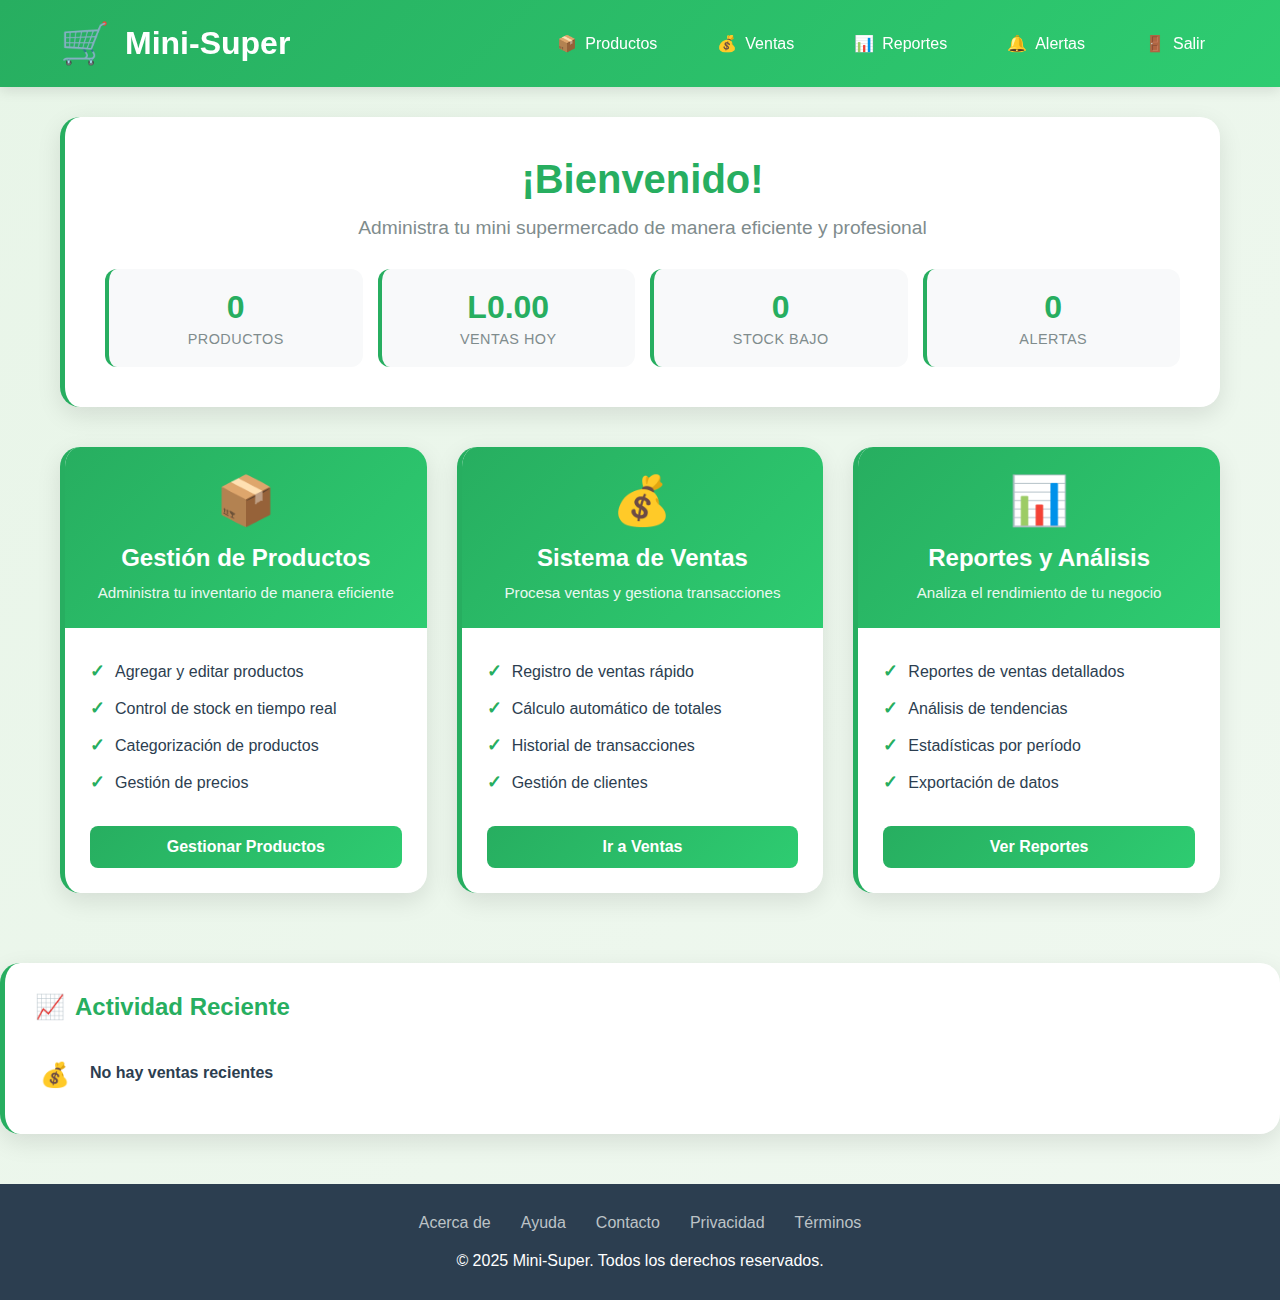
<file: Super/ProyectoADS/mini-supermarket-app/public/index.html>
<!DOCTYPE html>
<html lang="es">
<head>
    <meta charset="UTF-8">
    <meta name="viewport" content="width=device-width, initial-scale=1.0">
    <title>Mini-Super - Sistema de Gestión</title>
    <style>
        * {
            margin: 0;
            padding: 0;
            box-sizing: border-box;
        }

        body {
            font-family: 'Segoe UI', Tahoma, Geneva, Verdana, sans-serif;
            background: linear-gradient(135deg, #e8f5e8 0%, #f0f8f0 100%);
            min-height: 100vh;
            color: #2c3e50;
        }

        .header {
            background: linear-gradient(135deg, #27ae60 0%, #2ecc71 100%);
            color: white;
            padding: 20px 0;
            box-shadow: 0 4px 12px rgba(0,0,0,0.1);
            position: sticky;
            top: 0;
            z-index: 100;
        }

        .header-content {
            max-width: 1200px;
            margin: 0 auto;
            padding: 0 20px;
            display: flex;
            align-items: center;
            justify-content: space-between;
        }

        .logo {
            display: flex;
            align-items: center;
            gap: 15px;
        }

        .logo::before {
            content: "🛒";
            font-size: 2.5rem;
        }

        .logo h1 {
            font-size: 2rem;
            font-weight: 600;
            margin: 0;
        }

        .nav-menu {
            display: flex;
            list-style: none;
            gap: 30px;
        }

        .nav-menu li a {
            color: white;
            text-decoration: none;
            font-weight: 500;
            padding: 10px 15px;
            border-radius: 8px;
            transition: all 0.3s ease;
            display: flex;
            align-items: center;
            gap: 8px;
        }

        .nav-menu li a:hover {
            background: rgba(255,255,255,0.2);
            transform: translateY(-2px);
        }

        .nav-menu li a.products::before { content: "📦"; }
        .nav-menu li a.sales::before { content: "💰"; }
        .nav-menu li a.reports::before { content: "📊"; }
        .nav-menu li a.alerts::before { content: "🔔"; }
        .nav-menu li a.logout::before { content: "🚪"; }

        .container {
            max-width: 1200px;
            margin: 0 auto;
            padding: 30px 20px;
        }

        .welcome-section {
            background: white;
            padding: 40px;
            border-radius: 20px;
            box-shadow: 0 8px 25px rgba(0,0,0,0.1);
            margin-bottom: 40px;
            text-align: center;
            border-left: 5px solid #27ae60;
        }

        .welcome-title {
            font-size: 2.5rem;
            color: #27ae60;
            margin-bottom: 15px;
            font-weight: 700;
        }

        .welcome-subtitle {
            font-size: 1.2rem;
            color: #7f8c8d;
            margin-bottom: 30px;
        }

        .quick-stats {
            display: grid;
            grid-template-columns: repeat(auto-fit, minmax(200px, 1fr));
            gap: 15px;
            margin-top: 30px;
        }

        .stat-item {
            background: #f8f9fa;
            padding: 20px;
            border-radius: 12px;
            text-align: center;
            border-left: 4px solid #27ae60;
        }

        .stat-value {
            font-size: 2rem;
            font-weight: 700;
            color: #27ae60;
            margin-bottom: 5px;
        }

        .stat-label {
            color: #7f8c8d;
            font-size: 0.9rem;
            text-transform: uppercase;
            letter-spacing: 0.5px;
        }

        .modules-grid {
            display: grid;
            grid-template-columns: repeat(auto-fit, minmax(300px, 1fr));
            gap: 30px;
            margin-bottom: 40px;
        }

        .module-card {
            background: white;
            border-radius: 20px;
            box-shadow: 0 8px 25px rgba(0,0,0,0.1);
            overflow: hidden;
            transition: all 0.3s ease;
            border-left: 5px solid #27ae60;
        }

        .module-card:hover {
            transform: translateY(-10px);
            box-shadow: 0 15px 35px rgba(0,0,0,0.15);
        }

        .module-header {
            background: linear-gradient(135deg, #27ae60 0%, #2ecc71 100%);
            color: white;
            padding: 25px;
            text-align: center;
        }

        .module-icon {
            font-size: 3rem;
            margin-bottom: 15px;
            display: block;
        }

        .module-title {
            font-size: 1.5rem;
            font-weight: 600;
            margin-bottom: 10px;
        }

        .module-description {
            opacity: 0.9;
            font-size: 0.95rem;
            line-height: 1.4;
        }

        .module-content {
            padding: 25px;
        }

        .module-features {
            list-style: none;
            margin-bottom: 25px;
        }

        .module-features li {
            padding: 8px 0;
            color: #2c3e50;
            display: flex;
            align-items: center;
            gap: 10px;
        }

        .module-features li::before {
            content: "✓";
            color: #27ae60;
            font-weight: bold;
            font-size: 1.1rem;
        }

        .module-button {
            background: linear-gradient(135deg, #27ae60 0%, #2ecc71 100%);
            color: white;
            border: none;
            padding: 12px 25px;
            border-radius: 8px;
            font-size: 1rem;
            font-weight: 600;
            cursor: pointer;
            transition: all 0.3s ease;
            width: 100%;
            display: flex;
            align-items: center;
            justify-content: center;
            gap: 8px;
            text-decoration: none;
        }

        .module-button:hover {
            transform: translateY(-2px);
            box-shadow: 0 8px 20px rgba(39, 174, 96, 0.3);
        }

        .recent-activity {
            background: white;
            padding: 30px;
            border-radius: 20px;
            box-shadow: 0 8px 25px rgba(0,0,0,0.1);
            border-left: 5px solid #27ae60;
        }

        .activity-header {
            display: flex;
            align-items: center;
            gap: 10px;
            margin-bottom: 25px;
            color: #27ae60;
            font-size: 1.5rem;
            font-weight: 600;
        }

        .activity-header::before {
            content: "📈";
            font-size: 1.5rem;
        }

        .activity-list {
            list-style: none;
        }

        .activity-item {
            padding: 15px 0;
            border-bottom: 1px solid #f0f0f0;
            display: flex;
            align-items: center;
            gap: 15px;
        }

        .activity-item:last-child {
            border-bottom: none;
        }

        .activity-icon {
            font-size: 1.5rem;
            width: 40px;
            text-align: center;
        }

        .activity-content {
            flex: 1;
        }

        .activity-title {
            font-weight: 600;
            color: #2c3e50;
            margin-bottom: 5px;
        }

        .activity-time {
            color: #7f8c8d;
            font-size: 0.9rem;
        }

        .footer {
            background: #2c3e50;
            color: white;
            text-align: center;
            padding: 30px 20px;
            margin-top: 50px;
        }

        .footer-content {
            max-width: 1200px;
            margin: 0 auto;
        }

        .footer-links {
            display: flex;
            justify-content: center;
            gap: 30px;
            margin-bottom: 20px;
            flex-wrap: wrap;
        }

        .footer-links a {
            color: #bdc3c7;
            text-decoration: none;
            transition: color 0.3s ease;
        }

        .footer-links a:hover {
            color: #2ecc71;
        }

        .mobile-menu-toggle {
            display: none;
            background: none;
            border: none;
            color: white;
            font-size: 1.5rem;
            cursor: pointer;
        }

        @media (max-width: 768px) {
            .header-content {
                flex-direction: column;
                gap: 20px;
            }

            .nav-menu {
                display: none;
                flex-direction: column;
                gap: 10px;
                width: 100%;
            }

            .nav-menu.active {
                display: flex;
            }

            .mobile-menu-toggle {
                display: block;
            }

            .logo h1 {
                font-size: 1.5rem;
            }

            .welcome-title {
                font-size: 2rem;
            }

            .modules-grid {
                grid-template-columns: 1fr;
            }

            .quick-stats {
                grid-template-columns: repeat(2, 1fr);
            }

            .container {
                padding: 20px 15px;
            }

            .footer-links {
                flex-direction: column;
                gap: 15px;
            }
        }
    </style>
</head>
<body>
    <header class="header">
        <div class="header-content">
            <div class="logo">
                <h1>Mini-Super</h1>
            </div>
            <button class="mobile-menu-toggle" onclick="toggleMobileMenu()">☰</button>
            <nav>
                <ul class="nav-menu" id="navMenu">
                    <li><a href="producto.html" class="products">Productos</a></li>
                    <li><a href="ventas.html" class="sales">Ventas</a></li>
                    <li><a href="reportes.html" class="reports">Reportes</a></li>
                    <li><a href="alerta.html" class="alerts">Alertas</a></li>
                    <li><a href="logout.html" class="logout">Salir</a></li>
                </ul>
            </nav>
        </div>
    </header>

    <div class="container">
        <section class="welcome-section">
            <h1 class="welcome-title">¡Bienvenido!</h1>
            <p class="welcome-subtitle">Administra tu mini supermercado de manera eficiente y profesional</p>
            
            <div class="quick-stats">
                <div class="stat-item">
                    <div class="stat-value" id="total-products">0</div>
                    <div class="stat-label">Productos</div>
                </div>
                <div class="stat-item">
                    <div class="stat-value" id="daily-sales">L0.00</div>
                    <div class="stat-label">Ventas Hoy</div>
                </div>
                <div class="stat-item">
                    <div class="stat-value" id="low-stock">0</div>
                    <div class="stat-label">Stock Bajo</div>
                </div>
                <div class="stat-item">
                    <div class="stat-value" id="active-alerts">0</div>
                    <div class="stat-label">Alertas</div>
                </div>
            </div>
        </section>

        <div class="modules-grid">
            <div class="module-card">
                <div class="module-header">
                    <span class="module-icon">📦</span>
                    <h2 class="module-title">Gestión de Productos</h2>
                    <p class="module-description">Administra tu inventario de manera eficiente</p>
                </div>
                <div class="module-content">
                    <ul class="module-features">
                        <li>Agregar y editar productos</li>
                        <li>Control de stock en tiempo real</li>
                        <li>Categorización de productos</li>
                        <li>Gestión de precios</li>
                    </ul>
                    <a href="producto.html" class="module-button">
                        Gestionar Productos
                    </a>
                </div>
            </div>

            <div class="module-card">
                <div class="module-header">
                    <span class="module-icon">💰</span>
                    <h2 class="module-title">Sistema de Ventas</h2>
                    <p class="module-description">Procesa ventas y gestiona transacciones</p>
                </div>
                <div class="module-content">
                    <ul class="module-features">
                        <li>Registro de ventas rápido</li>
                        <li>Cálculo automático de totales</li>
                        <li>Historial de transacciones</li>
                        <li>Gestión de clientes</li>
                    </ul>
                    <a href="ventas.html" class="module-button">
                        Ir a Ventas
                    </a>
                </div>
            </div>

            <div class="module-card">
                <div class="module-header">
                    <span class="module-icon">📊</span>
                    <h2 class="module-title">Reportes y Análisis</h2>
                    <p class="module-description">Analiza el rendimiento de tu negocio</p>
                </div>
                <div class="module-content">
                    <ul class="module-features">
                        <li>Reportes de ventas detallados</li>
                        <li>Análisis de tendencias</li>
                        <li>Estadísticas por período</li>
                        <li>Exportación de datos</li>
                    </ul>
                    <a href="reportes.html" class="module-button">
                        Ver Reportes
                    </a>
                </div>
            </div>

            
            </div>
        </div>

        <section class="recent-activity">
            <div class="activity-header">Actividad Reciente</div>
            <ul class="activity-list">
                <li class="activity-item">
                    <span class="activity-icon">💰</span>
                    <div class="activity-content">
                        <div class="activity-title">Nueva venta registrada - $156.50</div>
                        <div class="activity-time">Hace 15 minutos</div>
                    </div>
                </li>
                <li class="activity-item">
                    <span class="activity-icon">📦</span>
                    <div class="activity-content">
                        <div class="activity-title">Producto "Leche Entera 1L" actualizado</div>
                        <div class="activity-time">Hace 1 hora</div>
                    </div>
                </li>
                <li class="activity-item">
                    <span class="activity-icon">🔔</span>
                    <div class="activity-content">
                        <div class="activity-title">Alerta: Stock bajo en "Pan Integral"</div>
                        <div class="activity-time">Hace 2 horas</div>
                    </div>
                </li>
                <li class="activity-item">
                    <span class="activity-icon">📊</span>
                    <div class="activity-content">
                        <div class="activity-title">Reporte semanal generado</div>
                        <div class="activity-time">Hace 1 día</div>
                    </div>
                </li>
            </ul>
        </section>
    </div>

    <footer class="footer">
        <div class="footer-content">
            <div class="footer-links">
                <a href="#about">Acerca de</a>
                <a href="#help">Ayuda</a>
                <a href="#contact">Contacto</a>
                <a href="#privacy">Privacidad</a>
                <a href="#terms">Términos</a>
            </div>
            <p>&copy; 2025 Mini-Super. Todos los derechos reservados.</p>
        </div>
    </footer>

    <script>
// Actualiza los valores de productos y ventas hoy según localStorage
function updateQuickStats() {
    // Productos
    const productos = JSON.parse(localStorage.getItem('productos')) || [];
    document.getElementById('total-products').textContent = productos.length;

    // Ventas de hoy
    const historial = JSON.parse(localStorage.getItem('historialVentas')) || [];
    const hoy = new Date().toISOString().slice(0, 10);
    const ventasHoy = historial
        .filter(v => v.fecha === hoy)
        .reduce((sum, v) => sum + (parseFloat(v.total) || 0), 0);
    document.getElementById('daily-sales').textContent = `L${ventasHoy.toFixed(2)}`;

    // Stock bajo (ejemplo: stock <= 10)
    const lowStock = productos.filter(p => parseInt(p.stock) <= 10).length;
    document.getElementById('low-stock').textContent = lowStock;

    // Alertas (puedes personalizar según tus reglas)
    document.getElementById('active-alerts').textContent = lowStock; // Ejemplo: igual a stock bajo
}
updateQuickStats();

// Escucha cambios en localStorage para actualizar en tiempo real si otra pestaña hace cambios
window.addEventListener('storage', function(e) {
    if (['productos', 'historialVentas'].includes(e.key)) {
        updateQuickStats();
    }
});

function renderRecentSales() {
    const historial = JSON.parse(localStorage.getItem('historialVentas')) || [];
    const activityList = document.querySelector('.activity-list');
    let html = '';

    if (historial.length === 0) {
        html = `
            <li class="activity-item">
                <span class="activity-icon">💰</span>
                <div class="activity-content">
                    <div class="activity-title">No hay ventas recientes</div>
                    <div class="activity-time"></div>
                </div>
            </li>
        `;
    } else {
        // Mostrar hasta 5 ventas más recientes
        historial.slice(-5).reverse().forEach(venta => {
            html += `
                <li class="activity-item">
                    <span class="activity-icon">💰</span>
                    <div class="activity-content">
                        <div class="activity-title">
                            Venta a ${venta.cliente ? venta.cliente : 'Cliente'} - L${parseFloat(venta.total).toFixed(2)}
                        </div>
                        <div class="activity-time">
                            ${formatearFechaActividad(venta.fecha)}
                        </div>
                    </div>
                </li>
            `;
        });
    }
    activityList.innerHTML = html;
}

// Formatea la fecha para mostrar "Hoy", "Ayer" o la fecha
function formatearFechaActividad(fecha) {
    const hoy = new Date();
    const fechaVenta = new Date(fecha);
    const diff = (hoy - fechaVenta) / (1000 * 60 * 60 * 24);
    if (fecha === hoy.toISOString().slice(0,10)) return "Hoy";
    if (diff < 2 && diff > 0) return "Ayer";
    return fechaVenta.toLocaleDateString();
}

renderRecentSales();

window.addEventListener('storage', function(e) {
    if (e.key === 'historialVentas') {
        renderRecentSales();
    }
});
</script>
</body>
</html>
</file>
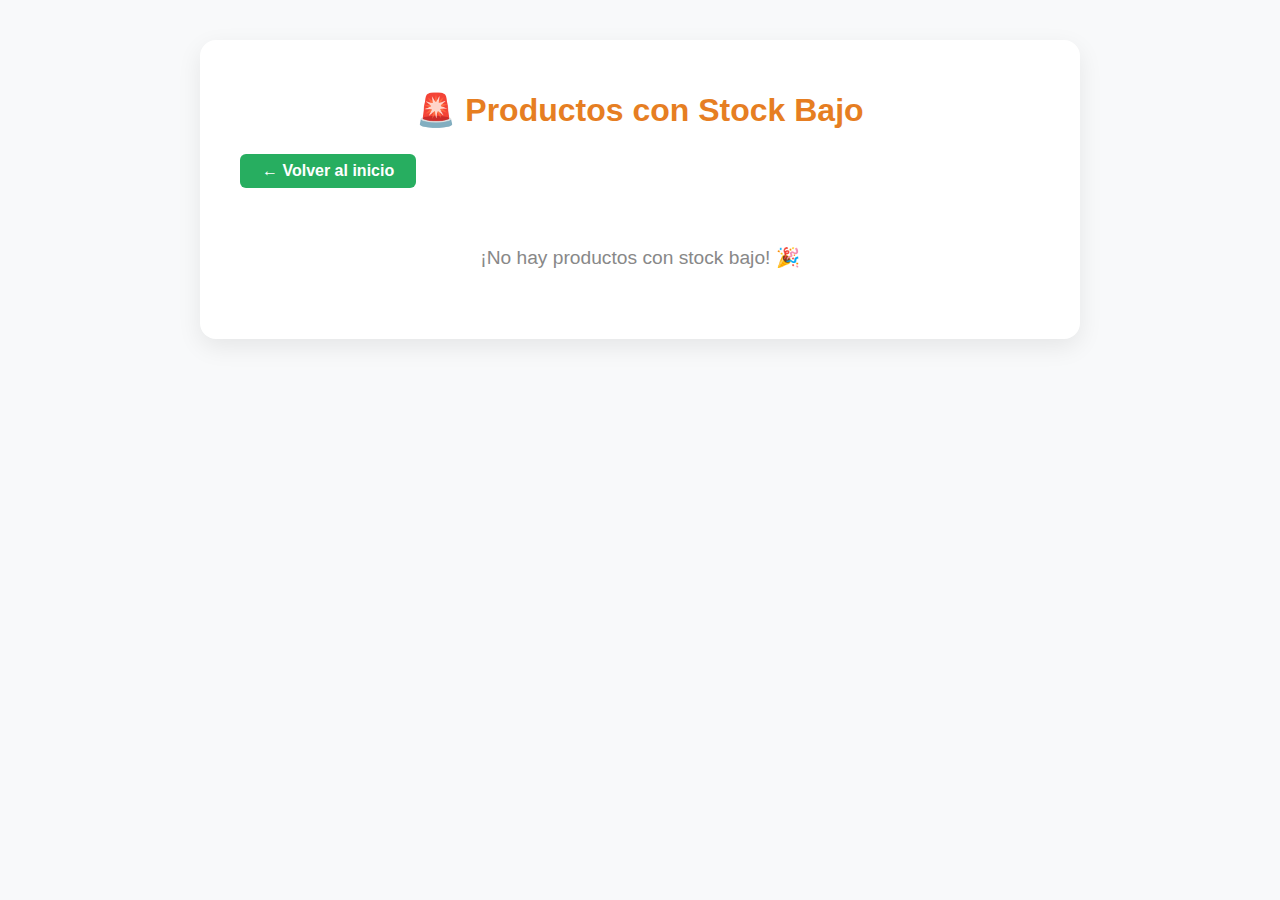
<file: Super/ProyectoADS/mini-supermarket-app/public/alerta.html>
<!DOCTYPE html>
<html lang="es">
<head>
    <meta charset="UTF-8">
    <title>Alertas de Stock Bajo - Mini Supermercado</title>
    <style>
        body {
            font-family: 'Segoe UI', Tahoma, Geneva, Verdana, sans-serif;
            background: #f8f9fa;
            margin: 0;
            padding: 0;
        }
        .container {
            max-width: 800px;
            margin: 40px auto;
            background: white;
            border-radius: 16px;
            box-shadow: 0 8px 25px rgba(0,0,0,0.08);
            padding: 30px 40px;
        }
        h1 {
            color: #e67e22;
            margin-bottom: 25px;
            text-align: center;
        }
        table {
            width: 100%;
            border-collapse: collapse;
            margin-top: 20px;
        }
        th, td {
            padding: 14px 10px;
            text-align: left;
        }
        th {
            background: #27ae60;
            color: white;
        }
        tr {
            border-bottom: 1px solid #f0f0f0;
        }
        tr.low-stock {
            background: #fff6e3;
        }
        .stock-badge {
            padding: 4px 10px;
            border-radius: 12px;
            font-weight: bold;
            color: #fff;
            background: #e67e22;
            font-size: 0.95rem;
        }
        .no-alerts {
            text-align: center;
            color: #888;
            padding: 40px 0;
            font-size: 1.2rem;
        }
    </style>
</head>
<body>
    <div class="container">
        <h1>🚨 Productos con Stock Bajo</h1>
        <a href="index.html" style="
            display:inline-block;
            margin-bottom:18px;
            background:#27ae60;
            color:#fff;
            padding:8px 22px;
            border-radius:6px;
            text-decoration:none;
            font-weight:600;
            font-size:1rem;
            transition:background 0.2s;
        " onmouseover="this.style.background='#219150'" onmouseout="this.style.background='#27ae60'">
            ← Volver al inicio
        </a>
        <table id="alertasTabla">
            <thead>
                <tr>
                    <th>Producto</th>
                    <th>Categoría</th>
                    <th>Stock</th>
                </tr>
            </thead>
            <tbody>
                <!-- Productos con stock bajo aparecerán aquí -->
            </tbody>
        </table>
        <div id="noAlerts" class="no-alerts" style="display:none;">
            ¡No hay productos con stock bajo! 🎉
        </div>
    </div>
    <script>
        // Definir el umbral de stock bajo
        const UMBRAL_STOCK_BAJO = 10;

        // Obtener productos desde localStorage
        const productos = JSON.parse(localStorage.getItem('productos')) || [];

        // Filtrar productos con stock bajo
        const bajos = productos.filter(p => Number(p.stock) <= UMBRAL_STOCK_BAJO);

        const tbody = document.querySelector('#alertasTabla tbody');
        const noAlerts = document.getElementById('noAlerts');

        if (bajos.length === 0) {
            document.getElementById('alertasTabla').style.display = 'none';
            noAlerts.style.display = 'block';
        } else {
            bajos.forEach(prod => {
                const tr = document.createElement('tr');
                tr.className = 'low-stock';
                tr.innerHTML = `
                    <td><strong>${prod.nombre}</strong></td>
                    <td>${prod.categoria || '-'}</td>
                    <td><span class="stock-badge">${prod.stock} unidades</span></td>
                `;
                tbody.appendChild(tr);
            });
        }
    </script>
</body>
</html>
</file>
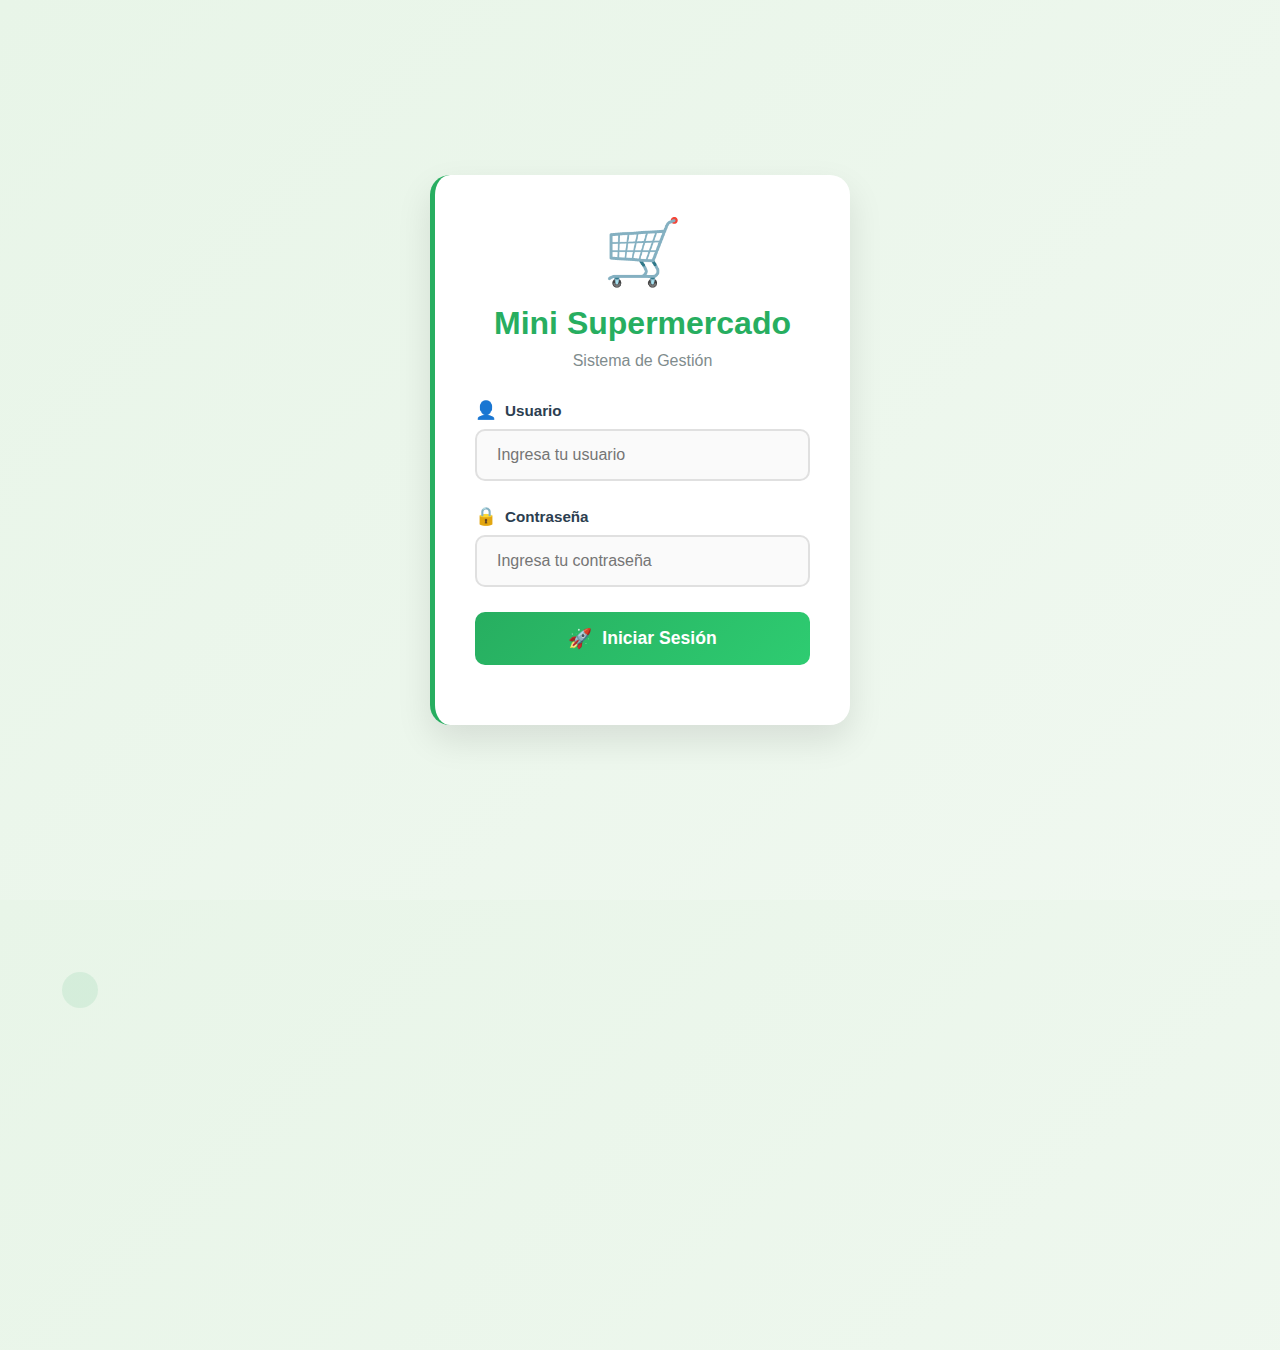
<file: Super/ProyectoADS/mini-supermarket-app/public/login.html>
<!DOCTYPE html>
<html lang="es">
<head>
    <meta charset="UTF-8">
    <title>Inicio de Sesión - Mini Supermercado</title>
    <meta name="viewport" content="width=device-width, initial-scale=1.0">
    <style>
        * {
            margin: 0;
            padding: 0;
            box-sizing: border-box;
        }

        body {
            font-family: 'Segoe UI', Tahoma, Geneva, Verdana, sans-serif;
            background: linear-gradient(135deg, #e8f5e8 0%, #f0f8f0 100%);
            min-height: 100vh;
            display: flex;
            justify-content: center;
            align-items: center;
            color: #2c3e50;
            position: relative;
            overflow: hidden;
        }

        /* Elementos decorativos de fondo */
        body::before {
            content: "";
            position: absolute;
            top: -50%;
            left: -50%;
            width: 200%;
            height: 200%;
            background: url('data:image/svg+xml,<svg xmlns="http://www.w3.org/2000/svg" viewBox="0 0 100 100"><circle cx="20" cy="20" r="2" fill="%2327ae60" opacity="0.1"/><circle cx="80" cy="40" r="1.5" fill="%232ecc71" opacity="0.1"/><circle cx="40" cy="80" r="1" fill="%2327ae60" opacity="0.1"/><circle cx="60" cy="10" r="1.2" fill="%232ecc71" opacity="0.1"/></svg>') repeat;
            animation: float 20s infinite linear;
            pointer-events: none;
        }

        @keyframes float {
            0% { transform: translate(0, 0) rotate(0deg); }
            100% { transform: translate(-50px, -50px) rotate(360deg); }
        }

        .login-container {
            background: white;
            padding: 40px;
            border-radius: 20px;
            box-shadow: 0 15px 35px rgba(0,0,0,0.1);
            width: 100%;
            max-width: 420px;
            border-left: 5px solid #27ae60;
            position: relative;
            z-index: 1;
            animation: slideUp 0.6s ease-out;
        }

        @keyframes slideUp {
            from {
                opacity: 0;
                transform: translateY(30px);
            }
            to {
                opacity: 1;
                transform: translateY(0);
            }
        }

        .logo-section {
            text-align: center;
            margin-bottom: 30px;
        }

        .logo-icon {
            font-size: 4rem;
            margin-bottom: 15px;
            display: block;
            animation: bounce 2s infinite;
        }

        @keyframes bounce {
            0%, 20%, 50%, 80%, 100% {
                transform: translateY(0);
            }
            40% {
                transform: translateY(-10px);
            }
            60% {
                transform: translateY(-5px);
            }
        }

        .login-title {
            color: #27ae60;
            font-size: 2rem;
            font-weight: 700;
            margin-bottom: 10px;
        }

        .login-subtitle {
            color: #7f8c8d;
            font-size: 1rem;
            margin-bottom: 30px;
        }

        .form-group {
            margin-bottom: 25px;
            position: relative;
        }

        .form-group label {
            display: block;
            font-weight: 600;
            color: #2c3e50;
            margin-bottom: 8px;
            font-size: 0.95rem;
            display: flex;
            align-items: center;
            gap: 8px;
        }

        .form-group label.usuario::before {
            content: "👤";
            font-size: 1.1rem;
        }

        .form-group label.password::before {
            content: "🔒";
            font-size: 1.1rem;
        }

        .form-group input {
            width: 100%;
            padding: 15px 20px;
            border: 2px solid #e0e0e0;
            border-radius: 10px;
            font-size: 1rem;
            transition: all 0.3s ease;
            background: #fafafa;
            font-family: inherit;
        }

        .form-group input:focus {
            outline: none;
            border-color: #27ae60;
            background: white;
            box-shadow: 0 0 0 3px rgba(39, 174, 96, 0.1);
            transform: translateY(-2px);
        }

        .form-group input:valid {
            border-color: #27ae60;
        }

        .login-button {
            width: 100%;
            padding: 15px 20px;
            background: linear-gradient(135deg, #27ae60 0%, #2ecc71 100%);
            color: white;
            border: none;
            border-radius: 10px;
            font-size: 1.1rem;
            font-weight: 600;
            cursor: pointer;
            transition: all 0.3s ease;
            display: flex;
            align-items: center;
            justify-content: center;
            gap: 10px;
            margin-bottom: 20px;
            text-decoration: none;
        }

        .login-button::before {
            content: "🚀";
            font-size: 1.2rem;
        }

        .login-button:hover {
            transform: translateY(-3px);
            box-shadow: 0 10px 25px rgba(39, 174, 96, 0.3);
        }

        .login-button:active {
            transform: translateY(-1px);
        }

        .additional-links {
            text-align: center;
            margin-top: 25px;
        }

        .register-link {
            color: #27ae60;
            text-decoration: none;
            font-weight: 500;
            display: inline-flex;
            align-items: center;
            gap: 5px;
            transition: all 0.3s ease;
            padding: 8px 15px;
            border-radius: 20px;
        }

        .register-link::before {
            content: "📝";
            font-size: 1rem;
        }

        .register-link:hover {
            background: rgba(39, 174, 96, 0.1);
            transform: translateY(-2px);
        }

        .forgot-password {
            color: #7f8c8d;
            text-decoration: none;
            font-size: 0.9rem;
            display: block;
            margin-top: 15px;
            transition: color 0.3s ease;
        }

        .forgot-password:hover {
            color: #27ae60;
        }

        .security-info {
            background: #f8f9fa;
            padding: 15px;
            border-radius: 8px;
            margin-top: 20px;
            border-left: 4px solid #3498db;
        }

        .security-info::before {
            content: "🔐";
            margin-right: 8px;
        }

        .security-info {
            font-size: 0.85rem;
            color: #7f8c8d;
            line-height: 1.4;
        }

        .loading-spinner {
            display: none;
            width: 20px;
            height: 20px;
            border: 2px solid #ffffff;
            border-top: 2px solid transparent;
            border-radius: 50%;
            animation: spin 1s linear infinite;
        }

        @keyframes spin {
            0% { transform: rotate(0deg); }
            100% { transform: rotate(360deg); }
        }

        .error-message {
            background: #f8d7da;
            color: #721c24;
            padding: 12px 15px;
            border-radius: 8px;
            margin-bottom: 20px;
            border-left: 4px solid #dc3545;
            display: none;
            align-items: center;
            gap: 8px;
        }

        .error-message::before {
            content: "⚠️";
        }

        .success-message {
            background: #d4edda;
            color: #155724;
            padding: 12px 15px;
            border-radius: 8px;
            margin-bottom: 20px;
            border-left: 4px solid #28a745;
            display: none;
            align-items: center;
            gap: 8px;
        }

        .success-message::before {
            content: "✅";
        }

        @media (max-width: 480px) {
            .login-container {
                margin: 20px;
                padding: 30px 25px;
            }

            .logo-icon {
                font-size: 3rem;
            }

            .login-title {
                font-size: 1.5rem;
            }

            .form-group input {
                padding: 12px 15px;
            }

            .login-button {
                padding: 12px 15px;
            }
        }
    </style>
</head>
<body>
    <div class="login-container">
        <div class="logo-section">
            <span class="logo-icon">🛒</span>
            <h1 class="login-title">Mini Supermercado</h1>
            <p class="login-subtitle">Sistema de Gestión</p>
        </div>
    

        <div class="error-message" id="errorMessage">
            Credenciales incorrectas. Inténtalo de nuevo.
        </div>

        <div class="success-message" id="successMessage">
            ¡Inicio de sesión exitoso! Redirigiendo...
        </div>

        <form id="loginForm">
            <div class="form-group">
                <label for="usuario" class="usuario">Usuario</label>
                <input type="text" id="usuario" name="usuario" required placeholder="Ingresa tu usuario">
            </div>

            <div class="form-group">
                <label for="contrasena" class="password">Contraseña</label>
                <input type="password" id="contrasena" name="contrasena" required placeholder="Ingresa tu contraseña">
            </div>

            <button type="submit" class="login-button" id="loginButton">
                <span class="loading-spinner" id="loadingSpinner"></span>
                <span id="buttonText">Iniciar Sesión</span>
            </button>
        </form>


    </div>

    <script>
        const loginForm = document.getElementById('loginForm');
        const loginButton = document.getElementById('loginButton');
        const buttonText = document.getElementById('buttonText');
        const loadingSpinner = document.getElementById('loadingSpinner');
        const errorMessage = document.getElementById('errorMessage');
        const successMessage = document.getElementById('successMessage');

        // Credenciales de prueba
        const validCredentials = {
            'admin': '123456',
            'gerente': 'password',
            'cajero': '123'
        };

        loginForm.addEventListener('submit', function(e) {
            e.preventDefault();
            
            const usuario = document.getElementById('usuario').value.trim();
            const contrasena = document.getElementById('contrasena').value;

            // Ocultar mensajes previos
            errorMessage.style.display = 'none';
            successMessage.style.display = 'none';

            // Mostrar estado de carga
            loginButton.disabled = true;
            loadingSpinner.style.display = 'block';
            buttonText.textContent = 'Verificando...';

            // Simular verificación (en un caso real sería una llamada al servidor)
            setTimeout(() => {
                if (validCredentials[usuario] && validCredentials[usuario] === contrasena) {
                    // Login exitoso
                    successMessage.style.display = 'flex';
                    buttonText.textContent = '¡Éxito!';
                    
                    // Guardar sesión (simulado)
                    localStorage.setItem('userSession', JSON.stringify({
                        usuario: usuario,
                        loginTime: new Date().toISOString()
                    }));

                    // Redirigir después de 2 segundos
                    setTimeout(() => {
                        window.location.href = 'index.html';
                    }, 2000);
                } else {
                    // Login fallido
                    errorMessage.style.display = 'flex';
                    loginButton.disabled = false;
                    loadingSpinner.style.display = 'none';
                    buttonText.textContent = 'Iniciar Sesión';
                    
                    // Limpiar campos
                    document.getElementById('contrasena').value = '';
                    document.getElementById('usuario').focus();
                }
            }, 1500);
        });

        // Autocompletar credenciales de demo al hacer clic
        document.querySelector('.demo-credentials').addEventListener('click', function() {
            document.getElementById('usuario').value = 'admin';
            document.getElementById('contrasena').value = '123456';
            document.getElementById('usuario').focus();
        });

        // Verificar si ya hay una sesión activa
        window.addEventListener('load', function() {
            const session = localStorage.getItem('userSession');
            if (session) {
                const sessionData = JSON.parse(session);
                const loginTime = new Date(sessionData.loginTime);
                const now = new Date();
                const hoursDiff = (now - loginTime) / (1000 * 60 * 60);
                
                // Si la sesión es menor a 24 horas, redirigir automáticamente
                if (hoursDiff < 24) {
                    successMessage.style.display = 'flex';
                    successMessage.innerHTML = '🔄 Sesión activa detectada. Redirigiendo...';
                    setTimeout(() => {
                        window.location.href = 'index.html';
                    }, 2000);
                }
            }
        });

        // Efecto de escritura en el placeholder
        const inputs = document.querySelectorAll('input');
        inputs.forEach(input => {
            input.addEventListener('focus', function() {
                this.parentElement.style.transform = 'scale(1.02)';
            });
            
            input.addEventListener('blur', function() {
                this.parentElement.style.transform = 'scale(1)';
            });
        });

        // Permitir login con Enter
        document.addEventListener('keypress', function(e) {
            if (e.key === 'Enter' && !loginButton.disabled) {
                loginForm.dispatchEvent(new Event('submit'));
            }
        });
    </script>
</body>
</html>
</file>
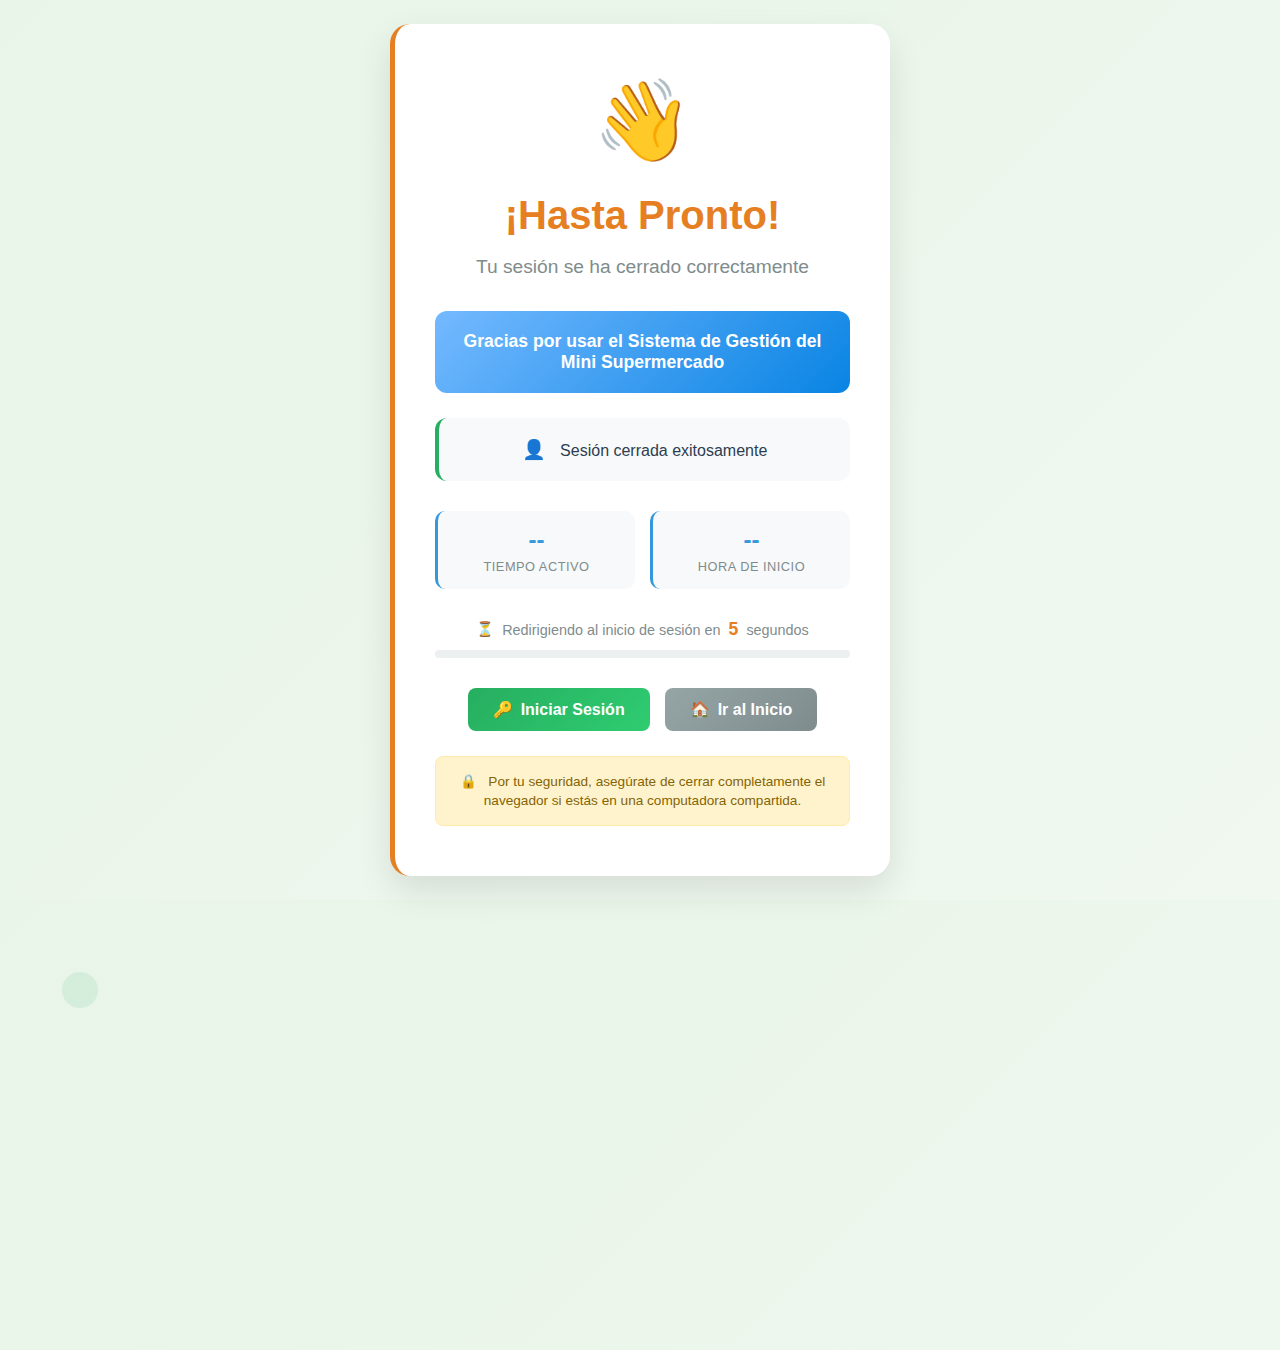
<file: Super/ProyectoADS/mini-supermarket-app/public/logout.html>
<!DOCTYPE html>
<html lang="es">
<head>
    <meta charset="UTF-8">
    <title>Cerrando Sesión - Mini Supermercado</title>
    <meta name="viewport" content="width=device-width, initial-scale=1.0">
    <style>
        * {
            margin: 0;
            padding: 0;
            box-sizing: border-box;
        }

        body {
            font-family: 'Segoe UI', Tahoma, Geneva, Verdana, sans-serif;
            background: linear-gradient(135deg, #e8f5e8 0%, #f0f8f0 100%);
            min-height: 100vh;
            display: flex;
            justify-content: center;
            align-items: center;
            color: #2c3e50;
            position: relative;
            overflow: hidden;
        }

        /* Elementos decorativos de fondo */
        body::before {
            content: "";
            position: absolute;
            top: -50%;
            left: -50%;
            width: 200%;
            height: 200%;
            background: url('data:image/svg+xml,<svg xmlns="http://www.w3.org/2000/svg" viewBox="0 0 100 100"><circle cx="20" cy="20" r="2" fill="%2327ae60" opacity="0.1"/><circle cx="80" cy="40" r="1.5" fill="%232ecc71" opacity="0.1"/><circle cx="40" cy="80" r="1" fill="%2327ae60" opacity="0.1"/><circle cx="60" cy="10" r="1.2" fill="%232ecc71" opacity="0.1"/></svg>') repeat;
            animation: float 20s infinite linear;
            pointer-events: none;
        }

        @keyframes float {
            0% { transform: translate(0, 0) rotate(0deg); }
            100% { transform: translate(-50px, -50px) rotate(360deg); }
        }

        .logout-container {
            background: white;
            padding: 50px 40px;
            border-radius: 20px;
            box-shadow: 0 15px 35px rgba(0,0,0,0.1);
            width: 100%;
            max-width: 500px;
            border-left: 5px solid #e67e22;
            position: relative;
            z-index: 1;
            text-align: center;
            animation: slideUp 0.6s ease-out;
        }

        @keyframes slideUp {
            from {
                opacity: 0;
                transform: translateY(30px);
            }
            to {
                opacity: 1;
                transform: translateY(0);
            }
        }

        .logout-icon {
            font-size: 5rem;
            margin-bottom: 25px;
            display: block;
            animation: wave 2s ease-in-out infinite;
        }

        @keyframes wave {
            0%, 100% { transform: rotate(0deg); }
            25% { transform: rotate(-10deg); }
            75% { transform: rotate(10deg); }
        }

        .logout-title {
            color: #e67e22;
            font-size: 2.5rem;
            font-weight: 700;
            margin-bottom: 15px;
        }

        .logout-message {
            color: #7f8c8d;
            font-size: 1.2rem;
            margin-bottom: 30px;
            line-height: 1.5;
        }

        .user-info {
            background: #f8f9fa;
            padding: 20px;
            border-radius: 12px;
            margin-bottom: 30px;
            border-left: 4px solid #27ae60;
        }

        .user-info::before {
            content: "👤";
            margin-right: 10px;
            font-size: 1.2rem;
        }

        .user-info {
            color: #2c3e50;
            font-weight: 500;
        }

        .session-stats {
            display: grid;
            grid-template-columns: repeat(auto-fit, minmax(120px, 1fr));
            gap: 15px;
            margin-bottom: 30px;
        }

        .stat-item {
            background: #f8f9fa;
            padding: 15px;
            border-radius: 10px;
            text-align: center;
            border-left: 3px solid #3498db;
        }

        .stat-value {
            font-size: 1.5rem;
            font-weight: 700;
            color: #3498db;
            margin-bottom: 5px;
        }

        .stat-label {
            color: #7f8c8d;
            font-size: 0.8rem;
            text-transform: uppercase;
            letter-spacing: 0.5px;
        }

        .progress-container {
            margin-bottom: 30px;
        }

        .progress-label {
            color: #7f8c8d;
            font-size: 0.9rem;
            margin-bottom: 10px;
            display: flex;
            align-items: center;
            justify-content: center;
            gap: 8px;
        }

        .progress-label::before {
            content: "⏳";
        }

        .progress-bar {
            width: 100%;
            height: 8px;
            background: #ecf0f1;
            border-radius: 4px;
            overflow: hidden;
            margin-bottom: 10px;
        }

        .progress-fill {
            height: 100%;
            background: linear-gradient(90deg, #e67e22 0%, #f39c12 100%);
            width: 0%;
            border-radius: 4px;
            animation: fillProgress 5s ease-in-out forwards;
        }

        @keyframes fillProgress {
            0% { width: 0%; }
            100% { width: 100%; }
        }

        .countdown {
            font-size: 1.1rem;
            font-weight: 600;
            color: #e67e22;
        }

        .action-buttons {
            display: flex;
            gap: 15px;
            justify-content: center;
            flex-wrap: wrap;
        }

        .btn {
            padding: 12px 25px;
            border: none;
            border-radius: 8px;
            font-size: 1rem;
            font-weight: 600;
            cursor: pointer;
            transition: all 0.3s ease;
            display: inline-flex;
            align-items: center;
            gap: 8px;
            text-decoration: none;
            min-width: 150px;
            justify-content: center;
        }

        .btn-primary {
            background: linear-gradient(135deg, #27ae60 0%, #2ecc71 100%);
            color: white;
        }

        .btn-primary::before {
            content: "🔑";
        }

        .btn-primary:hover {
            transform: translateY(-2px);
            box-shadow: 0 8px 20px rgba(39, 174, 96, 0.3);
        }

        .btn-secondary {
            background: linear-gradient(135deg, #95a5a6 0%, #7f8c8d 100%);
            color: white;
        }

        .btn-secondary::before {
            content: "🏠";
        }

        .btn-secondary:hover {
            transform: translateY(-2px);
            box-shadow: 0 8px 20px rgba(149, 165, 166, 0.3);
        }

        .security-note {
            background: #fff3cd;
            border: 1px solid #ffeaa7;
            border-radius: 8px;
            padding: 15px;
            margin-top: 25px;
            font-size: 0.85rem;
            color: #856404;
            line-height: 1.4;
        }

        .security-note::before {
            content: "🔒";
            margin-right: 8px;
        }

        .farewell-message {
            background: linear-gradient(135deg, #74b9ff 0%, #0984e3 100%);
            color: white;
            padding: 20px;
            border-radius: 12px;
            margin-bottom: 25px;
            position: relative;
            overflow: hidden;
        }

        .farewell-message::before {
            content: "";
            position: absolute;
            top: -50%;
            left: -50%;
            width: 200%;
            height: 200%;
            background: url('data:image/svg+xml,<svg xmlns="http://www.w3.org/2000/svg" viewBox="0 0 100 100"><circle cx="20" cy="20" r="1" fill="white" opacity="0.1"/><circle cx="80" cy="40" r="0.8" fill="white" opacity="0.1"/><circle cx="40" cy="80" r="0.6" fill="white" opacity="0.1"/></svg>') repeat;
            animation: sparkle 15s infinite linear;
            pointer-events: none;
        }

        @keyframes sparkle {
            0% { transform: translate(0, 0) rotate(0deg); }
            100% { transform: translate(-20px, -20px) rotate(360deg); }
        }

        .farewell-text {
            position: relative;
            z-index: 1;
            font-weight: 600;
            font-size: 1.1rem;
        }

        @media (max-width: 480px) {
            .logout-container {
                margin: 20px;
                padding: 40px 25px;
            }

            .logout-icon {
                font-size: 4rem;
            }

            .logout-title {
                font-size: 2rem;
            }

            .logout-message {
                font-size: 1rem;
            }

            .action-buttons {
                flex-direction: column;
            }

            .btn {
                width: 100%;
            }

            .session-stats {
                grid-template-columns: 1fr;
            }
        }
    </style>
</head>
<body>
    <div class="logout-container">
        <span class="logout-icon">👋</span>
        <h1 class="logout-title">¡Hasta Pronto!</h1>
        <p class="logout-message">Tu sesión se ha cerrado correctamente</p>

        <div class="farewell-message">
            <div class="farewell-text">
                Gracias por usar el Sistema de Gestión del Mini Supermercado
            </div>
        </div>

        <div class="user-info" id="userInfo">
            Sesión cerrada exitosamente
        </div>

        <div class="session-stats" id="sessionStats">
            <div class="stat-item">
                <div class="stat-value" id="sessionDuration">--</div>
                <div class="stat-label">Tiempo Activo</div>
            </div>
            <div class="stat-item">
                <div class="stat-value" id="loginTime">--</div>
                <div class="stat-label">Hora de Inicio</div>
            </div>
        </div>

        <div class="progress-container">
            <div class="progress-label">
                Redirigiendo al inicio de sesión en <span class="countdown" id="countdown">5</span> segundos
            </div>
            <div class="progress-bar">
                <div class="progress-fill"></div>
            </div>
        </div>

        <div class="action-buttons">
            <a href="login.html" class="btn btn-primary">Iniciar Sesión</a>
            <a href="index.html" class="btn btn-secondary">Ir al Inicio</a>
        </div>

        <div class="security-note">
            Por tu seguridad, asegúrate de cerrar completamente el navegador si estás en una computadora compartida.
        </div>
    </div>

    <script>
        // Obtener información de la sesión
        function getSessionInfo() {
            const session = localStorage.getItem('userSession');
            if (session) {
                const sessionData = JSON.parse(session);
                const loginTime = new Date(sessionData.loginTime);
                const now = new Date();
                const duration = Math.floor((now - loginTime) / (1000 * 60)); // en minutos

                // Mostrar información del usuario
                document.getElementById('userInfo').innerHTML = `
                    👤 Usuario: <strong>${sessionData.usuario}</strong> - Sesión cerrada exitosamente
                `;

                // Mostrar estadísticas de la sesión
                document.getElementById('sessionDuration').textContent = 
                    duration < 60 ? `${duration}m` : `${Math.floor(duration/60)}h ${duration%60}m`;
                
                document.getElementById('loginTime').textContent = 
                    loginTime.toLocaleTimeString('es-ES', { 
                        hour: '2-digit', 
                        minute: '2-digit' 
                    });
            }
        }

        // Limpiar sesión
        function clearSession() {
            localStorage.removeItem('userSession');
            sessionStorage.clear();
            
            // Limpiar cualquier otro dato de sesión
            const keysToRemove = [];
            for (let i = 0; i < localStorage.length; i++) {
                const key = localStorage.key(i);
                if (key && (key.startsWith('user') || key.startsWith('session') || key.startsWith('auth'))) {
                    keysToRemove.push(key);
                }
            }
            keysToRemove.forEach(key => localStorage.removeItem(key));
        }

        // Contador regresivo
        function startCountdown() {
            let seconds = 5;
            const countdownElement = document.getElementById('countdown');
            
            const interval = setInterval(() => {
                seconds--;
                countdownElement.textContent = seconds;
                
                if (seconds <= 0) {
                    clearInterval(interval);
                    window.location.href = 'login.html';
                }
            }, 1000);
        }

        // Efectos visuales adicionales
        function addVisualEffects() {
            // Efecto de partículas al cargar
            setTimeout(() => {
                document.querySelector('.logout-icon').style.transform = 'scale(1.1)';
                setTimeout(() => {
                    document.querySelector('.logout-icon').style.transform = 'scale(1)';
                }, 200);
            }, 500);

            // Cambiar el mensaje después de un tiempo
            setTimeout(() => {
                const messages = [
                    "Esperamos verte pronto de nuevo",
                    "Tu trabajo ha sido guardado automáticamente",
                    "Que tengas un excelente día"
                ];
                const randomMessage = messages[Math.floor(Math.random() * messages.length)];
                document.querySelector('.logout-message').textContent = randomMessage;
            }, 2000);
        }

        // Prevenir navegación hacia atrás
        function preventBackNavigation() {
            history.pushState(null, null, location.href);
            window.onpopstate = function () {
                history.go(1);
            };
        }

        // Inicializar todo al cargar la página
        window.addEventListener('load', function() {
            getSessionInfo();
            clearSession();
            startCountdown();
            addVisualEffects();
            preventBackNavigation();
        });

        // Manejar visibilidad de la página
        document.addEventListener('visibilitychange', function() {
            if (document.visibilityState === 'visible') {
                // Si el usuario regresa a la pestaña, redirigir inmediatamente
                setTimeout(() => {
                    window.location.href = 'login.html';
                }, 1000);
            }
        });

        // Limpiar datos al cerrar la ventana
        window.addEventListener('beforeunload', function() {
            clearSession();
        });

        // Atajos de teclado
        document.addEventListener('keydown', function(e) {
            if (e.key === 'Enter' || e.key === ' ') {
                window.location.href = 'login.html';
            } else if (e.key === 'Escape') {
                window.location.href = 'index.html';
            }
        });
    </script>
</body>
</html>
</file>
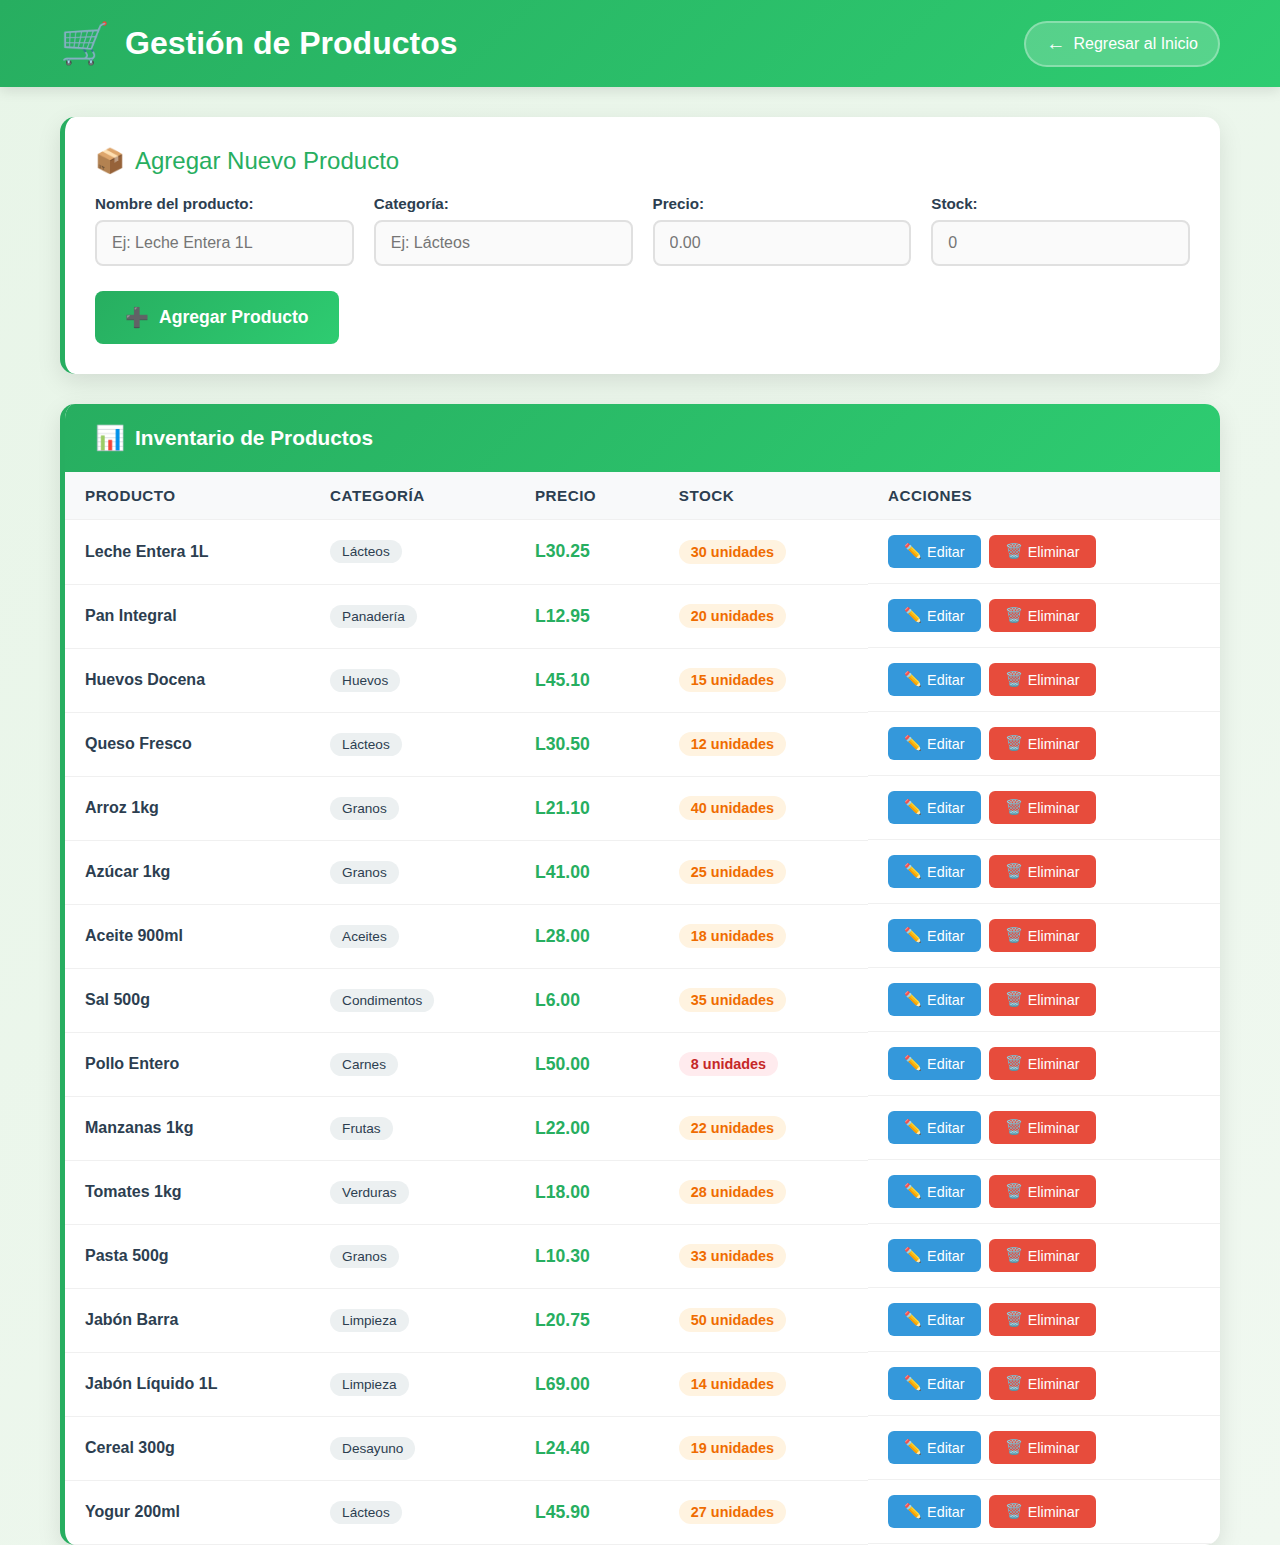
<file: Super/ProyectoADS/mini-supermarket-app/public/producto.html>
<!DOCTYPE html>
<html lang="es">
<head>
    <meta charset="UTF-8">
    <title>Gestión de Productos - Mini Supermercado</title>
    <meta name="viewport" content="width=device-width, initial-scale=1">
    <style>
        * {
            margin: 0;
            padding: 0;
            box-sizing: border-box;
        }

        body {
            font-family: 'Segoe UI', Tahoma, Geneva, Verdana, sans-serif;
            background: linear-gradient(135deg, #e8f5e8 0%, #f0f8f0 100%);
            min-height: 100vh;
            color: #2c3e50;
        }

        .header {
            background: linear-gradient(135deg, #27ae60 0%, #2ecc71 100%);
            color: white;
            padding: 20px 0;
            box-shadow: 0 4px 12px rgba(0,0,0,0.1);
            margin-bottom: 30px;
        }

        .header-content {
            max-width: 1200px;
            margin: 0 auto;
            padding: 0 20px;
            display: flex;
            align-items: center;
            justify-content: space-between;
        }

        .logo {
            display: flex;
            align-items: center;
            gap: 15px;
        }

        .logo::before {
            content: "🛒";
            font-size: 2.5rem;
        }

        h1 {
            font-size: 2rem;
            font-weight: 600;
            margin: 0;
        }

        .back-btn {
            background: rgba(255,255,255,0.2);
            color: white;
            border: 2px solid rgba(255,255,255,0.3);
            padding: 10px 20px;
            border-radius: 25px;
            text-decoration: none;
            font-weight: 500;
            transition: all 0.3s ease;
            display: inline-flex;
            align-items: center;
            gap: 8px;
        }

        .back-btn::before {
            content: "←";
            font-size: 1.2rem;
        }

        .back-btn:hover {
            background: rgba(255,255,255,0.3);
            transform: translateY(-2px);
        }

        .container {
            max-width: 1200px;
            margin: 0 auto;
            padding: 0 20px;
        }

        .form-section {
            background: white;
            padding: 30px;
            border-radius: 15px;
            box-shadow: 0 8px 25px rgba(0,0,0,0.1);
            margin-bottom: 30px;
            border-left: 5px solid #27ae60;
        }

        .form-title {
            color: #27ae60;
            font-size: 1.5rem;
            margin-bottom: 20px;
            display: flex;
            align-items: center;
            gap: 10px;
        }

        .form-title::before {
            content: "📦";
            font-size: 1.5rem;
        }

        .form-grid {
            display: grid;
            grid-template-columns: repeat(auto-fit, minmax(250px, 1fr));
            gap: 20px;
            margin-bottom: 25px;
        }

        .form-group {
            display: flex;
            flex-direction: column;
        }

        label {
            font-weight: 600;
            color: #2c3e50;
            margin-bottom: 8px;
            font-size: 0.95rem;
        }

        input, select {
            padding: 12px 15px;
            border: 2px solid #e0e0e0;
            border-radius: 8px;
            font-size: 1rem;
            transition: all 0.3s ease;
            background: #fafafa;
        }

        input:focus, select:focus {
            outline: none;
            border-color: #27ae60;
            background: white;
            box-shadow: 0 0 0 3px rgba(39, 174, 96, 0.1);
        }

        .submit-btn {
            background: linear-gradient(135deg, #27ae60 0%, #2ecc71 100%);
            color: white;
            border: none;
            padding: 15px 30px;
            border-radius: 8px;
            font-size: 1.1rem;
            font-weight: 600;
            cursor: pointer;
            transition: all 0.3s ease;
            display: inline-flex;
            align-items: center;
            gap: 10px;
            min-width: 200px;
            justify-content: center;
        }

        .submit-btn::before {
            content: "➕";
            font-size: 1.2rem;
        }

        .submit-btn:hover {
            transform: translateY(-2px);
            box-shadow: 0 8px 20px rgba(39, 174, 96, 0.3);
        }

        .submit-btn.editing {
            background: linear-gradient(135deg, #f39c12 0%, #e67e22 100%);
        }

        .submit-btn.editing::before {
            content: "✏️";
        }

        .table-section {
            background: white;
            border-radius: 15px;
            box-shadow: 0 8px 25px rgba(0,0,0,0.1);
            overflow: hidden;
            border-left: 5px solid #27ae60;
        }

        .table-header {
            background: linear-gradient(135deg, #27ae60 0%, #2ecc71 100%);
            color: white;
            padding: 20px 30px;
            display: flex;
            align-items: center;
            gap: 10px;
        }

        .table-header::before {
            content: "📊";
            font-size: 1.5rem;
        }

        .table-header h2 {
            font-size: 1.3rem;
            font-weight: 600;
        }

        table {
            width: 100%;
            border-collapse: collapse;
        }

        th, td {
            padding: 15px 20px;
            text-align: left;
            border-bottom: 1px solid #f0f0f0;
        }

        th {
            background: #f8f9fa;
            font-weight: 600;
            color: #2c3e50;
            font-size: 0.95rem;
            text-transform: uppercase;
            letter-spacing: 0.5px;
        }

        tbody tr {
            transition: all 0.3s ease;
        }

        tbody tr:hover {
            background: #f8f9fa;
            transform: scale(1.01);
        }

        .price {
            font-weight: 600;
            color: #27ae60;
            font-size: 1.1rem;
        }

        .stock {
            display: inline-block;
            padding: 4px 12px;
            border-radius: 20px;
            font-weight: 600;
            font-size: 0.9rem;
        }

        .stock.low {
            background: #ffebee;
            color: #c62828;
        }

        .stock.medium {
            background: #fff3e0;
            color: #ef6c00;
        }

        .stock.high {
            background: #e8f5e9;
            color: #2e7d32;
        }

        .actions {
            display: flex;
            gap: 8px;
        }

        .btn-edit, .btn-delete {
            padding: 8px 16px;
            border: none;
            border-radius: 6px;
            cursor: pointer;
            font-weight: 500;
            font-size: 0.9rem;
            transition: all 0.3s ease;
            display: inline-flex;
            align-items: center;
            gap: 5px;
        }

        .btn-edit {
            background: #3498db;
            color: white;
        }

        .btn-edit::before {
            content: "✏️";
        }

        .btn-edit:hover {
            background: #2980b9;
            transform: translateY(-1px);
        }

        .btn-delete {
            background: #e74c3c;
            color: white;
        }

        .btn-delete::before {
            content: "🗑️";
        }

        .btn-delete:hover {
            background: #c0392b;
            transform: translateY(-1px);
        }

        .category-tag {
            display: inline-block;
            padding: 4px 12px;
            border-radius: 15px;
            font-size: 0.85rem;
            font-weight: 500;
            background: #ecf0f1;
            color: #2c3e50;
        }

        .empty-state {
            text-align: center;
            padding: 60px 20px;
            color: #7f8c8d;
        }

        .empty-state::before {
            content: "📦";
            font-size: 4rem;
            display: block;
            margin-bottom: 20px;
            opacity: 0.5;
        }

        @media (max-width: 768px) {
            .header-content {
                flex-direction: column;
                gap: 15px;
                text-align: center;
            }

            .form-grid {
                grid-template-columns: 1fr;
            }

            .container {
                padding: 0 15px;
            }

            table {
                font-size: 0.9rem;
            }

            th, td {
                padding: 10px 8px;
            }

            .actions {
                flex-direction: column;
                gap: 5px;
            }
        }
    </style>
</head>
<body>
    <div class="header">
        <div class="header-content">
            <div class="logo">
                <h1>Gestión de Productos</h1>
            </div>
            <a href="index.html" class="back-btn">Regresar al Inicio</a>
        </div>
    </div>

    <div class="container">
        <div class="form-section">
            <div class="form-title">Agregar Nuevo Producto</div>
            <form id="productoForm">
                <div class="form-grid">
                    <div class="form-group">
                        <label for="nombre">Nombre del producto:</label>
                        <input type="text" id="nombre" name="nombre" required placeholder="Ej: Leche Entera 1L">
                    </div>
                    <div class="form-group">
                        <label for="categoria">Categoría:</label>
                        <input type="text" id="categoria" name="categoria" required placeholder="Ej: Lácteos">
                    </div>
                    <div class="form-group">
                        <label for="precio">Precio:</label>
                        <input type="number" id="precio" name="precio" step="0.01" min="0" required placeholder="0.00">
                    </div>
                    <div class="form-group">
                        <label for="stock">Stock:</label>
                        <input type="number" id="stock" name="stock" min="0" required placeholder="0">
                    </div>
                </div>
                <button type="submit" class="submit-btn">Agregar Producto</button>
            </form>
        </div>

        <div class="table-section">
            <div class="table-header">
                <h2>Inventario de Productos</h2>
            </div>
            <table id="productosTabla">
                <thead>
                    <tr>
                        <th>Producto</th>
                        <th>Categoría</th>
                        <th>Precio</th>
                        <th>Stock</th>
                        <th>Acciones</th>
                    </tr>
                </thead>
                <tbody>
                    <!-- Productos aparecerán aquí -->
                </tbody>
            </table>
        </div>
    </div>

    <script>
        const form = document.getElementById('productoForm');
        const tabla = document.getElementById('productosTabla').querySelector('tbody');
        const submitBtn = form.querySelector('.submit-btn');

        // 16 productos de ejemplo
        const productosIniciales = [
            { nombre: "Leche Entera 1L", categoria: "Lácteos", precio: 30.25, stock: 30 },
            { nombre: "Pan Integral", categoria: "Panadería", precio: 12.95, stock: 20 },
            { nombre: "Huevos Docena", categoria: "Huevos", precio: 45.10, stock: 15 },
            { nombre: "Queso Fresco", categoria: "Lácteos", precio: 30.50, stock: 12 },
            { nombre: "Arroz 1kg", categoria: "Granos", precio: 21.10, stock: 40 },
            { nombre: "Azúcar 1kg", categoria: "Granos", precio: 41.00, stock: 25 },
            { nombre: "Aceite 900ml", categoria: "Aceites", precio: 28.00, stock: 18 },
            { nombre: "Sal 500g", categoria: "Condimentos", precio: 6.00, stock: 35 },
            { nombre: "Pollo Entero", categoria: "Carnes", precio: 50.00, stock: 8 },
            { nombre: "Manzanas 1kg", categoria: "Frutas", precio: 22.00, stock: 22 },
            { nombre: "Tomates 1kg", categoria: "Verduras", precio: 18.00, stock: 28 },
            { nombre: "Pasta 500g", categoria: "Granos", precio: 10.30, stock: 33 },
            { nombre: "Jabón Barra", categoria: "Limpieza", precio: 20.75, stock: 50 },
            { nombre: "Jabón Líquido 1L", categoria: "Limpieza", precio: 69.00, stock: 14 },
            { nombre: "Cereal 300g", categoria: "Desayuno", precio: 24.40, stock: 19 },
            { nombre: "Yogur 200ml", categoria: "Lácteos", precio: 45.90, stock: 27 }
        ];

        // Cargar productos desde localStorage o inicializar
        let productos = [];
        if (localStorage.getItem('productos')) {
            productos = JSON.parse(localStorage.getItem('productos'));
        } else {
            productos = productosIniciales;
            localStorage.setItem('productos', JSON.stringify(productos));
        }

        function guardarProductos() {
            localStorage.setItem('productos', JSON.stringify(productos));
        }

        function getStockClass(stock) {
            stock = Number(stock);
            if (stock <= 10) return 'low';
            if (stock <= 50) return 'medium';
            return 'high';
        }

        function renderTabla() {
            if (productos.length === 0) {
                tabla.innerHTML = `
                    <tr>
                        <td colspan="5" class="empty-state">
                            No hay productos registrados<br>
                            <small>Agrega tu primer producto usando el formulario de arriba</small>
                        </td>
                    </tr>
                `;
                return;
            }

            tabla.innerHTML = '';
            productos.forEach((prod, idx) => {
                const fila = document.createElement('tr');
                fila.innerHTML = `
                    <td><strong>${prod.nombre}</strong></td>
                    <td><span class="category-tag">${prod.categoria}</span></td>
                    <td><span class="price">L${parseFloat(prod.precio).toFixed(2)}</span></td>
                    <td><span class="stock ${getStockClass(prod.stock)}">${prod.stock} unidades</span></td>
                    <td class="actions">
                        <button class="btn-edit" onclick="editarProducto(${idx})">Editar</button>
                        <button class="btn-delete" onclick="eliminarProducto(${idx})">Eliminar</button>
                    </td>
                `;
                tabla.appendChild(fila);
            });
        }

        form.onsubmit = function(e) {
            e.preventDefault();
            const nombre = form.nombre.value.trim();
            const categoria = form.categoria.value.trim();
            const precio = form.precio.value;
            const stock = form.stock.value;

            if (form.dataset.editando) {
                const idx = parseInt(form.dataset.editando, 10);
                productos[idx] = { nombre, categoria, precio, stock };
                delete form.dataset.editando;
                submitBtn.textContent = 'Agregar Producto';
                submitBtn.className = 'submit-btn';
            } else {
                productos.push({ nombre, categoria, precio, stock });
            }

            guardarProductos();
            form.reset();
            renderTabla();
        };

        window.editarProducto = function(idx) {
            const prod = productos[idx];
            form.nombre.value = prod.nombre;
            form.categoria.value = prod.categoria;
            form.precio.value = prod.precio;
            form.stock.value = prod.stock;
            form.dataset.editando = idx;
            submitBtn.textContent = 'Actualizar Producto';
            submitBtn.className = 'submit-btn editing';

            // Scroll al formulario
            document.querySelector('.form-section').scrollIntoView({
                behavior: 'smooth'
            });
        };

        window.eliminarProducto = function(idx) {
            if (confirm('¿Seguro que desea eliminar este producto del inventario?')) {
                productos.splice(idx, 1);
                guardarProductos();
                renderTabla();
            }
        };

        renderTabla();
    </script>
</body>
</html>
</file>
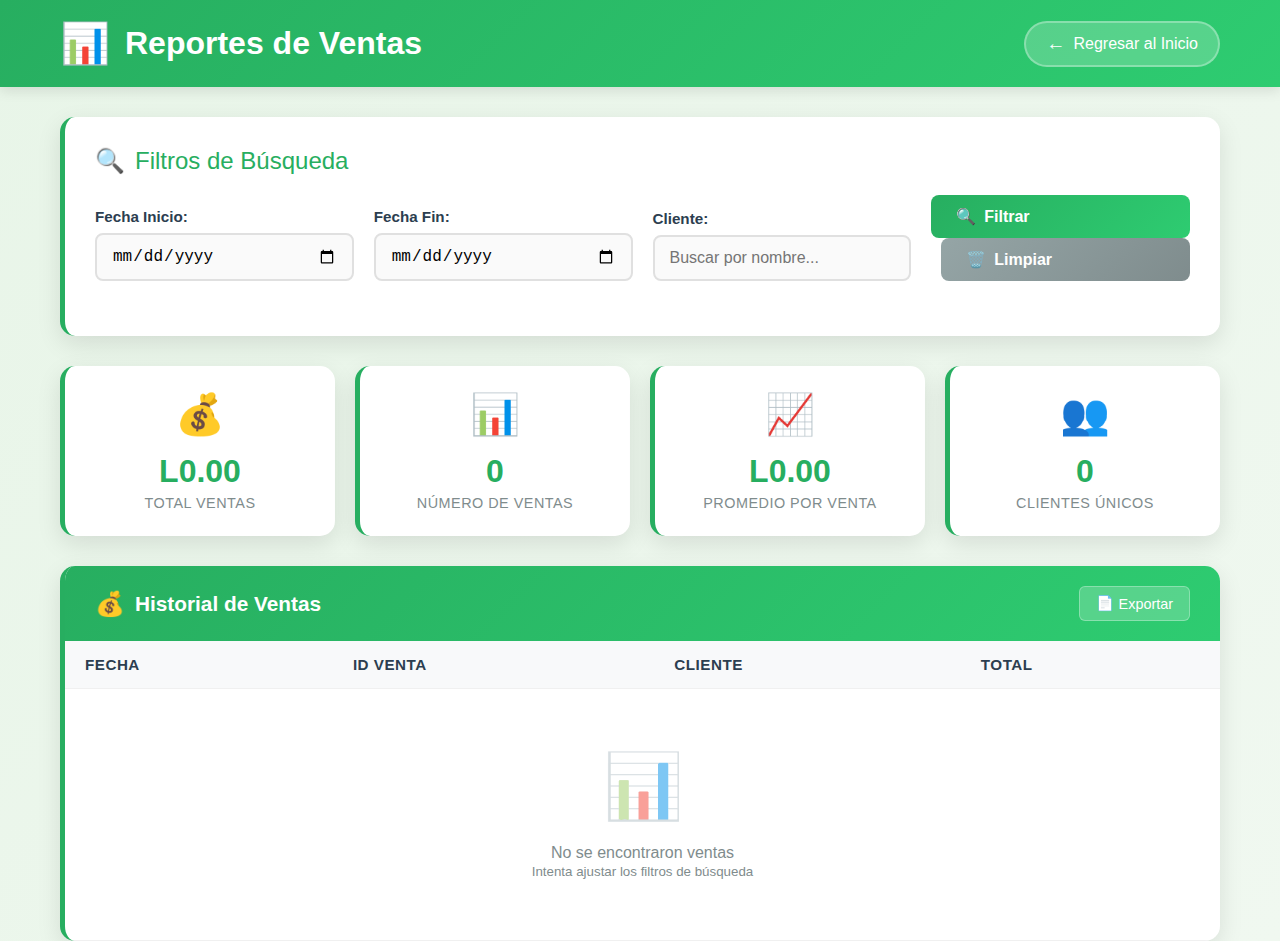
<file: Super/ProyectoADS/mini-supermarket-app/public/reportes.html>
<!DOCTYPE html>
<html lang="es">
<head>
    <meta charset="UTF-8">
    <title>Reportes de Ventas - Mini Supermercado</title>
    <meta name="viewport" content="width=device-width, initial-scale=1">
    <style>
        * {
            margin: 0;
            padding: 0;
            box-sizing: border-box;
        }

        body {
            font-family: 'Segoe UI', Tahoma, Geneva, Verdana, sans-serif;
            background: linear-gradient(135deg, #e8f5e8 0%, #f0f8f0 100%);
            min-height: 100vh;
            color: #2c3e50;
        }

        .header {
            background: linear-gradient(135deg, #27ae60 0%, #2ecc71 100%);
            color: white;
            padding: 20px 0;
            box-shadow: 0 4px 12px rgba(0,0,0,0.1);
            margin-bottom: 30px;
        }

        .header-content {
            max-width: 1200px;
            margin: 0 auto;
            padding: 0 20px;
            display: flex;
            align-items: center;
            justify-content: space-between;
        }

        .logo {
            display: flex;
            align-items: center;
            gap: 15px;
        }

        .logo::before {
            content: "📊";
            font-size: 2.5rem;
        }

        h1 {
            font-size: 2rem;
            font-weight: 600;
            margin: 0;
        }

        .back-btn {
            background: rgba(255,255,255,0.2);
            color: white;
            border: 2px solid rgba(255,255,255,0.3);
            padding: 10px 20px;
            border-radius: 25px;
            text-decoration: none;
            font-weight: 500;
            transition: all 0.3s ease;
            display: inline-flex;
            align-items: center;
            gap: 8px;
        }

        .back-btn::before {
            content: "←";
            font-size: 1.2rem;
        }

        .back-btn:hover {
            background: rgba(255,255,255,0.3);
            transform: translateY(-2px);
        }

        .container {
            max-width: 1200px;
            margin: 0 auto;
            padding: 0 20px;
        }

        .filter-section {
            background: white;
            padding: 30px;
            border-radius: 15px;
            box-shadow: 0 8px 25px rgba(0,0,0,0.1);
            margin-bottom: 30px;
            border-left: 5px solid #27ae60;
        }

        .filter-title {
            color: #27ae60;
            font-size: 1.5rem;
            margin-bottom: 20px;
            display: flex;
            align-items: center;
            gap: 10px;
        }

        .filter-title::before {
            content: "🔍";
            font-size: 1.5rem;
        }

        .filter-grid {
            display: grid;
            grid-template-columns: repeat(auto-fit, minmax(200px, 1fr));
            gap: 20px;
            margin-bottom: 25px;
            align-items: end;
        }

        .form-group {
            display: flex;
            flex-direction: column;
        }

        label {
            font-weight: 600;
            color: #2c3e50;
            margin-bottom: 8px;
            font-size: 0.95rem;
        }

        input, select {
            padding: 12px 15px;
            border: 2px solid #e0e0e0;
            border-radius: 8px;
            font-size: 1rem;
            transition: all 0.3s ease;
            background: #fafafa;
        }

        input:focus, select:focus {
            outline: none;
            border-color: #27ae60;
            background: white;
            box-shadow: 0 0 0 3px rgba(39, 174, 96, 0.1);
        }

        .filter-btn {
            background: linear-gradient(135deg, #27ae60 0%, #2ecc71 100%);
            color: white;
            border: none;
            padding: 12px 25px;
            border-radius: 8px;
            font-size: 1rem;
            font-weight: 600;
            cursor: pointer;
            transition: all 0.3s ease;
            display: inline-flex;
            align-items: center;
            gap: 8px;
            height: fit-content;
        }

        .filter-btn::before {
            content: "🔍";
            font-size: 1rem;
        }

        .filter-btn:hover {
            transform: translateY(-2px);
            box-shadow: 0 8px 20px rgba(39, 174, 96, 0.3);
        }

        .clear-btn {
            background: linear-gradient(135deg, #95a5a6 0%, #7f8c8d 100%);
            margin-left: 10px;
        }

        .clear-btn::before {
            content: "🗑️";
        }

        .stats-section {
            display: grid;
            grid-template-columns: repeat(auto-fit, minmax(250px, 1fr));
            gap: 20px;
            margin-bottom: 30px;
        }

        .stat-card {
            background: white;
            padding: 25px;
            border-radius: 15px;
            box-shadow: 0 8px 25px rgba(0,0,0,0.1);
            text-align: center;
            border-left: 5px solid #27ae60;
            transition: transform 0.3s ease;
        }

        .stat-card:hover {
            transform: translateY(-5px);
        }

        .stat-icon {
            font-size: 2.5rem;
            margin-bottom: 15px;
            display: block;
        }

        .stat-value {
            font-size: 2rem;
            font-weight: 700;
            color: #27ae60;
            margin-bottom: 5px;
        }

        .stat-label {
            color: #7f8c8d;
            font-weight: 500;
            text-transform: uppercase;
            font-size: 0.9rem;
            letter-spacing: 0.5px;
        }

        .table-section {
            background: white;
            border-radius: 15px;
            box-shadow: 0 8px 25px rgba(0,0,0,0.1);
            overflow: hidden;
            border-left: 5px solid #27ae60;
        }

        .table-header {
            background: linear-gradient(135deg, #27ae60 0%, #2ecc71 100%);
            color: white;
            padding: 20px 30px;
            display: flex;
            align-items: center;
            justify-content: space-between;
        }

        .table-title {
            display: flex;
            align-items: center;
            gap: 10px;
            font-size: 1.3rem;
            font-weight: 600;
        }

        .table-title::before {
            content: "💰";
            font-size: 1.5rem;
        }

        .export-btn {
            background: rgba(255,255,255,0.2);
            color: white;
            border: 1px solid rgba(255,255,255,0.3);
            padding: 8px 16px;
            border-radius: 6px;
            font-size: 0.9rem;
            cursor: pointer;
            transition: all 0.3s ease;
            display: flex;
            align-items: center;
            gap: 5px;
        }

        .export-btn::before {
            content: "📄";
        }

        .export-btn:hover {
            background: rgba(255,255,255,0.3);
        }

        table {
            width: 100%;
            border-collapse: collapse;
        }

        th, td {
            padding: 15px 20px;
            text-align: left;
            border-bottom: 1px solid #f0f0f0;
        }

        th {
            background: #f8f9fa;
            font-weight: 600;
            color: #2c3e50;
            font-size: 0.95rem;
            text-transform: uppercase;
            letter-spacing: 0.5px;
        }

        tbody tr {
            transition: all 0.3s ease;
        }

        tbody tr:hover {
            background: #f8f9fa;
            transform: scale(1.01);
        }

        .sale-id {
            font-family: 'Courier New', monospace;
            background: #ecf0f1;
            padding: 4px 8px;
            border-radius: 4px;
            font-weight: 600;
            color: #2c3e50;
        }

        .total-amount {
            font-weight: 700;
            color: #27ae60;
            font-size: 1.1rem;
        }

        .date-cell {
            color: #7f8c8d;
            font-weight: 500;
        }

        .client-name {
            font-weight: 600;
            color: #2c3e50;
        }

        .empty-state {
            text-align: center;
            padding: 60px 20px;
            color: #7f8c8d;
        }

        .empty-state::before {
            content: "📊";
            font-size: 4rem;
            display: block;
            margin-bottom: 20px;
            opacity: 0.5;
        }

        .summary-row {
            background: #f8f9fa !important;
            font-weight: 700;
            border-top: 2px solid #27ae60;
        }

        .summary-row td {
            color: #27ae60;
            font-size: 1.1rem;
        }

        @media (max-width: 768px) {
            .header-content {
                flex-direction: column;
                gap: 15px;
                text-align: center;
            }

            .filter-grid {
                grid-template-columns: 1fr;
            }

            .stats-section {
                grid-template-columns: 1fr;
            }

            .container {
                padding: 0 15px;
            }

            .table-header {
                flex-direction: column;
                gap: 15px;
                text-align: center;
            }

            table {
                font-size: 0.9rem;
            }

            th, td {
                padding: 10px 8px;
            }

            .filter-btn, .clear-btn {
                width: 100%;
                margin: 5px 0;
            }
        }
    </style>
</head>
<body>
    <div class="header">
        <div class="header-content">
            <div class="logo">
                <h1>Reportes de Ventas</h1>
            </div>
            <a href="index.html" class="back-btn">Regresar al Inicio</a>
        </div>
    </div>

    <div class="container">
        <div class="filter-section">
            <div class="filter-title">Filtros de Búsqueda</div>
            <form id="filtro-form">
                <div class="filter-grid">
                    <div class="form-group">
                        <label for="fechaInicio">Fecha Inicio:</label>
                        <input type="date" id="fechaInicio" name="fechaInicio">
                    </div>
                    <div class="form-group">
                        <label for="fechaFin">Fecha Fin:</label>
                        <input type="date" id="fechaFin" name="fechaFin">
                    </div>
                    <div class="form-group">
                        <label for="cliente">Cliente:</label>
                        <input type="text" id="cliente" name="cliente" placeholder="Buscar por nombre...">
                    </div>
                    <div class="form-group">
                        <button type="submit" class="filter-btn">Filtrar</button>
                        <button type="button" class="filter-btn clear-btn" onclick="limpiarFiltros()">Limpiar</button>
                    </div>
                </div>
            </form>
        </div>

        <div class="stats-section" id="stats-section">
            <div class="stat-card">
                <span class="stat-icon">💰</span>
                <div class="stat-value" id="total-ventas">L$0.00</div>
                <div class="stat-label">Total Ventas</div>
            </div>
            <div class="stat-card">
                <span class="stat-icon">📊</span>
                <div class="stat-value" id="num-ventas">0</div>
                <div class="stat-label">Número de Ventas</div>
            </div>
            <div class="stat-card">
                <span class="stat-icon">📈</span>
                <div class="stat-value" id="promedio-venta">L0.00</div>
                <div class="stat-label">Promedio por Venta</div>
            </div>
            <div class="stat-card">
                <span class="stat-icon">👥</span>
                <div class="stat-value" id="num-clientes">0</div>
                <div class="stat-label">Clientes Únicos</div>
            </div>
        </div>

        <div class="table-section">
            <div class="table-header">
                <div class="table-title">Historial de Ventas</div>
                <button class="export-btn" onclick="exportarReporte()">Exportar</button>
            </div>
            <table id="tabla-reportes">
                <thead>
                    <tr>
                        <th>Fecha</th>
                        <th>ID Venta</th>
                        <th>Cliente</th>
                        <th>Total</th>
                    </tr>
                </thead>
                <tbody>
                    <!-- Aquí se mostrarán los reportes de ventas -->
                </tbody>
            </table>
        </div>
    </div>

    <script>

        // Cargar ventas reales desde localStorage
        const ventas = (JSON.parse(localStorage.getItem('historialVentas')) || []).map((v, idx) => ({
            fecha: v.fecha ? v.fecha : (new Date(v.fechaMs || Date.now())).toISOString().slice(0,10),
            id: v.id || `V${(idx+1).toString().padStart(3,'0')}`,
            cliente: v.cliente || 'Sin nombre',
            total: Number(v.total) || 0
        }));

        let ventasFiltradas = [...ventas];

        function calcularEstadisticas(ventas) {
            const total = ventas.reduce((sum, venta) => sum + venta.total, 0);
            const numVentas = ventas.length;
            const promedio = numVentas > 0 ? total / numVentas : 0;
            const clientesUnicos = new Set(ventas.map(v => v.cliente)).size;

            document.getElementById('total-ventas').textContent = `L${total.toFixed(2)}`;
            document.getElementById('num-ventas').textContent = numVentas;
            document.getElementById('promedio-venta').textContent = `L${promedio.toFixed(2)}`;
            document.getElementById('num-clientes').textContent = clientesUnicos;
        }

        function mostrarVentas(ventasAMostrar) {
            const tbody = document.querySelector('#tabla-reportes tbody');
            
            if (ventasAMostrar.length === 0) {
                tbody.innerHTML = `
                    <tr>
                        <td colspan="4" class="empty-state">
                            No se encontraron ventas<br>
                            <small>Intenta ajustar los filtros de búsqueda</small>
                        </td>
                    </tr>
                `;
                calcularEstadisticas([]);
                return;
            }

            tbody.innerHTML = '';
            
            ventasAMostrar.forEach(venta => {
                const tr = document.createElement('tr');
                tr.innerHTML = `
                    <td class="date-cell">${formatearFecha(venta.fecha)}</td>
                    <td><span class="sale-id">${venta.id}</span></td>
                    <td class="client-name">${venta.cliente}</td>
                    <td class="total-amount">L${venta.total.toFixed(2)}</td>
                `;
                tbody.appendChild(tr);
            });

            // Agregar fila de resumen
            const totalGeneral = ventasAMostrar.reduce((sum, venta) => sum + venta.total, 0);
            const trResumen = document.createElement('tr');
            trResumen.className = 'summary-row';
            trResumen.innerHTML = `
                <td colspan="3"><strong>TOTAL GENERAL</strong></td>
                <td class="total-amount"><strong>L${totalGeneral.toFixed(2)}</strong></td>
            `;
            tbody.appendChild(trResumen);

            calcularEstadisticas(ventasAMostrar);
        }

        function formatearFecha(fecha) {
            const date = new Date(fecha + 'T00:00:00');
            return date.toLocaleDateString('es-ES', {
                day: '2-digit',
                month: '2-digit',
                year: 'numeric'
            });
        }

        function aplicarFiltros() {
            const inicio = document.getElementById('fechaInicio').value;
            const fin = document.getElementById('fechaFin').value;
            const cliente = document.getElementById('cliente').value.toLowerCase().trim();

            let filtradas = [...ventas];

            if (inicio) {
                filtradas = filtradas.filter(v => v.fecha >= inicio);
            }
            if (fin) {
                filtradas = filtradas.filter(v => v.fecha <= fin);
            }
            if (cliente) {
                filtradas = filtradas.filter(v => 
                    v.cliente.toLowerCase().includes(cliente)
                );
            }

            ventasFiltradas = filtradas;
            mostrarVentas(filtradas);
        }

        function limpiarFiltros() {
            document.getElementById('filtro-form').reset();
            ventasFiltradas = [...ventas];
            mostrarVentas(ventas);
        }

        function exportarReporte() {
            let csv = 'Fecha,ID Venta,Cliente,Total\n';
            ventasFiltradas.forEach(venta => {
                csv += `${venta.fecha},${venta.id},"${venta.cliente}",${venta.total}\n`;
            });

            const blob = new Blob([csv], { type: 'text/csv' });
            const url = window.URL.createObjectURL(blob);
            const a = document.createElement('a');
            a.href = url;
            a.download = `reporte_ventas_${new Date().toISOString().split('T')[0]}.csv`;
            document.body.appendChild(a);
            a.click();
            document.body.removeChild(a);
            window.URL.revokeObjectURL(url);
        }

        // Event listeners
        document.getElementById('filtro-form').addEventListener('submit', function(e) {
            e.preventDefault();
            aplicarFiltros();
        });

        // Inicializar
        mostrarVentas(ventas);
    </script>
</body>
</html>
</file>
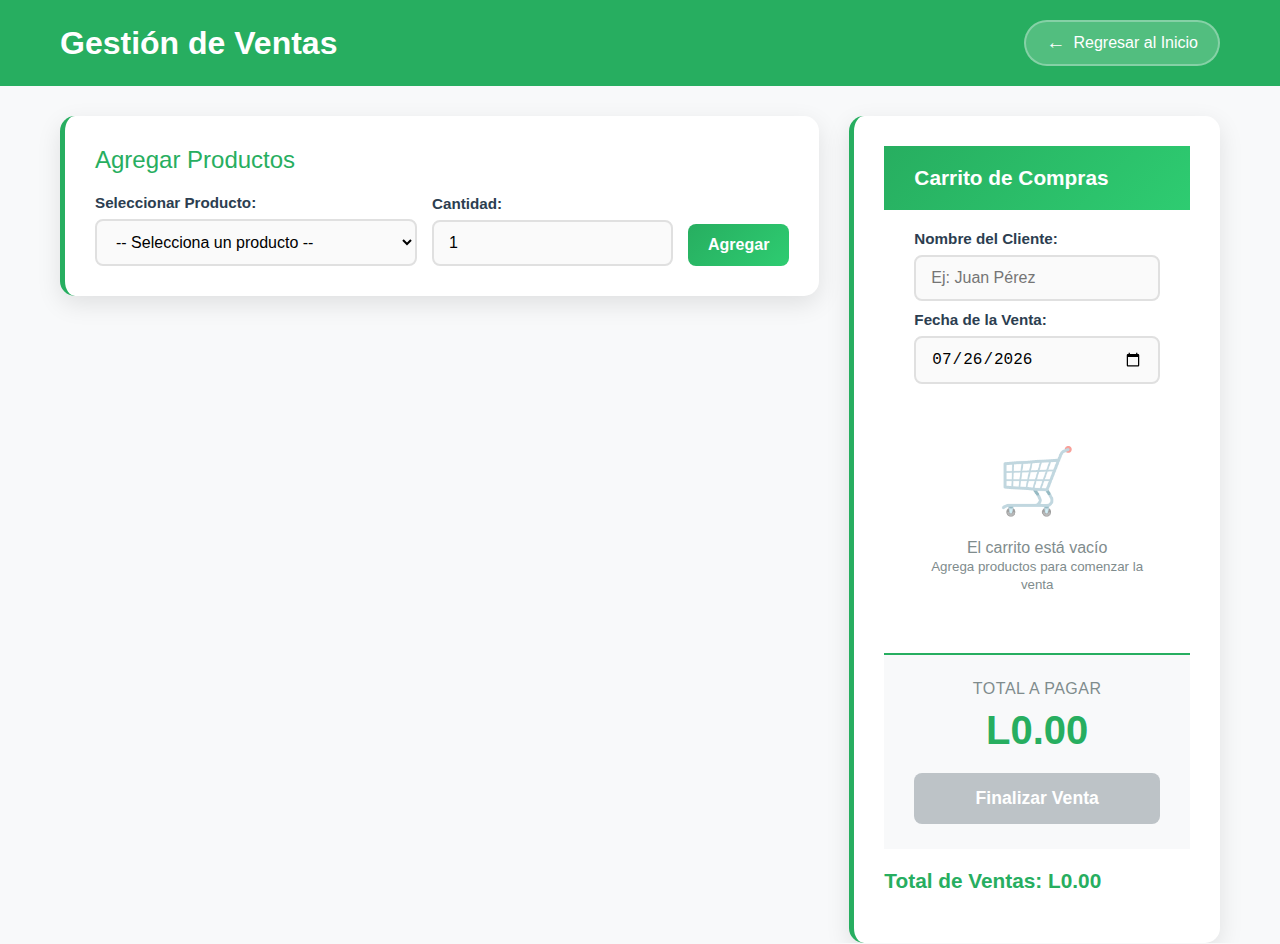
<file: Super/ProyectoADS/mini-supermarket-app/public/ventas.html>
<!DOCTYPE html>
<html lang="es">
<head>
    <meta charset="UTF-8">
    <title>Gestión de Ventas - Mini Supermercado</title>
    <meta name="viewport" content="width=device-width, initial-scale=1">
    <style>
        * {
            margin: 0;
            padding: 0;
            box-sizing: border-box;
        }

        body {
            font-family: 'Segoe UI', Tahoma, Geneva, Verdana, sans-serif;
            background: #f8f9fa;
        }

        .header {
            background: #27ae60;
            color: white;
            padding: 20px 0;
            margin-bottom: 30px;
        }

        .header-content {
            max-width: 1200px;
            margin: 0 auto;
            padding: 0 20px;
            display: flex;
            align-items: center;
            justify-content: space-between;
        }

        .logo {
            display: flex;
            align-items: center;
            gap: 15px;
        }

        h1 {
            font-size: 2rem;
            font-weight: 600;
            margin: 0;
        }

        .back-btn {
            background: rgba(255,255,255,0.2);
            color: white;
            border: 2px solid rgba(255,255,255,0.3);
            padding: 10px 20px;
            border-radius: 25px;
            text-decoration: none;
            font-weight: 500;
            transition: all 0.3s ease;
            display: inline-flex;
            align-items: center;
            gap: 8px;
        }

        .back-btn::before {
            content: "←";
            font-size: 1.2rem;
        }

        .back-btn:hover {
            background: rgba(255,255,255,0.3);
            transform: translateY(-2px);
        }

        .container {
            max-width: 1200px;
            margin: 0 auto;
            padding: 0 20px;
            display: grid;
            grid-template-columns: 1fr 1fr;
            gap: 30px;
        }

        .left-panel, .right-panel {
            display: flex;
            flex-direction: column;
            gap: 30px;
        }

        .product-selection, .cart-section {
            background: white;
            padding: 30px;
            border-radius: 15px;
            box-shadow: 0 8px 25px rgba(0,0,0,0.1);
            border-left: 5px solid #27ae60;
        }

        .section-title {
            color: #27ae60;
            font-size: 1.5rem;
            margin-bottom: 20px;
            display: flex;
            align-items: center;
            gap: 10px;
        }

        .form-grid {
            display: grid;
            grid-template-columns: 2fr 1fr auto;
            gap: 15px;
            align-items: end;
        }

        .form-group {
            display: flex;
            flex-direction: column;
        }

        label {
            font-weight: 600;
            color: #2c3e50;
            margin-bottom: 8px;
            font-size: 0.95rem;
        }

        select, input {
            padding: 12px 15px;
            border: 2px solid #e0e0e0;
            border-radius: 8px;
            font-size: 1rem;
            background: #fafafa;
        }

        select:focus, input:focus {
            outline: none;
            border-color: #27ae60;
            background: white;
            box-shadow: 0 0 0 3px rgba(39, 174, 96, 0.1);
        }

        .add-btn {
            background: linear-gradient(135deg, #27ae60 0%, #2ecc71 100%);
            color: white;
            border: none;
            padding: 12px 20px;
            border-radius: 8px;
            font-size: 1rem;
            font-weight: 600;
            cursor: pointer;
            transition: all 0.3s ease;
            display: inline-flex;
            align-items: center;
            gap: 8px;
            height: fit-content;
        }

        .add-btn:hover {
            transform: translateY(-2px);
            box-shadow: 0 8px 20px rgba(39, 174, 96, 0.3);
        }

        .cart-header {
            background: linear-gradient(135deg, #27ae60 0%, #2ecc71 100%);
            color: white;
            padding: 20px 30px;
            display: flex;
            align-items: center;
            gap: 10px;
        }

        .cart-header h2 {
            font-size: 1.3rem;
            font-weight: 600;
        }

        .cart-content {
            max-height: 400px;
            overflow-y: auto;
        }

        .cart-item {
            padding: 20px 30px;
            border-bottom: 1px solid #f0f0f0;
            display: flex;
            align-items: center;
            justify-content: space-between;
            transition: background 0.3s ease;
        }

        .cart-item:last-child {
            border-bottom: none;
        }

        .item-info {
            flex: 1;
        }

        .item-name {
            font-weight: 600;
            color: #2c3e50;
            margin-bottom: 5px;
        }

        .item-details {
            color: #7f8c8d;
            font-size: 0.9rem;
        }

        .item-quantity {
            background: #ecf0f1;
            padding: 5px 12px;
            border-radius: 20px;
            font-weight: 600;
            color: #2c3e50;
            margin: 0 15px;
        }

        .item-subtotal {
            font-weight: 700;
            color: #27ae60;
            font-size: 1.1rem;
            margin-right: 15px;
        }

        .remove-btn {
            background: #e74c3c;
            color: white;
            border: none;
            padding: 8px 12px;
            border-radius: 6px;
            cursor: pointer;
            font-size: 0.9rem;
            transition: all 0.3s ease;
            display: flex;
            align-items: center;
            gap: 5px;
        }

        .remove-btn:hover {
            background: #c0392b;
            transform: translateY(-1px);
        }

        .cart-total {
            background: #f8f9fa;
            padding: 25px 30px;
            border-top: 2px solid #27ae60;
            text-align: center;
        }

        .total-label {
            color: #7f8c8d;
            font-size: 1rem;
            margin-bottom: 10px;
            text-transform: uppercase;
            letter-spacing: 0.5px;
        }

        .total-amount {
            font-size: 2.5rem;
            font-weight: 700;
            color: #27ae60;
            margin-bottom: 20px;
        }

        .checkout-btn {
            background: linear-gradient(135deg, #e67e22 0%, #f39c12 100%);
            color: white;
            border: none;
            padding: 15px 30px;
            border-radius: 8px;
            font-size: 1.1rem;
            font-weight: 600;
            cursor: pointer;
            transition: all 0.3s ease;
            display: inline-flex;
            align-items: center;
            gap: 10px;
            width: 100%;
            justify-content: center;
        }

        .checkout-btn:hover {
            transform: translateY(-2px);
            box-shadow: 0 8px 20px rgba(230, 126, 34, 0.3);
        }

        .checkout-btn:disabled {
            background: #bdc3c7;
            cursor: not-allowed;
            transform: none;
            box-shadow: none;
        }

        .empty-cart {
            text-align: center;
            padding: 60px 30px;
            color: #7f8c8d;
        }

        .empty-cart::before {
            content: "🛒";
            font-size: 4rem;
            display: block;
            margin-bottom: 20px;
            opacity: 0.5;
        }

        @media (max-width: 768px) {
            .container {
                grid-template-columns: 1fr;
            }
        }
    </style>
</head>
<body>
    <div class="header">
        <div class="header-content">
            <div class="logo">
                <h1>Gestión de Ventas</h1>
            </div>
            <a href="index.html" class="back-btn">Regresar al Inicio</a>
        </div>
    </div>

    <div class="container">
        <div class="left-panel">
            <div class="product-selection">
                <div class="section-title">Agregar Productos</div>
                <form id="add-product-form">
                    <div class="form-grid">
                        <div class="form-group">
                            <label for="product-select">Seleccionar Producto:</label>
                            <select id="product-select" required>
                                <option value="">-- Selecciona un producto --</option>
                            </select>
                        </div>
                        <div class="form-group">
                            <label for="quantity">Cantidad:</label>
                            <input type="number" id="quantity" min="1" value="1" required>
                        </div>
                        <button type="submit" class="add-btn">Agregar</button>
                    </div>
                </form>
            </div>
        </div>

        <div class="right-panel">
            <div class="cart-section">
                <div class="cart-header">
                    <h2>Carrito de Compras</h2>
                </div>
                <form id="venta-info-form" style="padding: 20px 30px 0 30px;">
                    <div class="form-group">
                        <label for="cliente">Nombre del Cliente:</label>
                        <input type="text" id="cliente" name="cliente" placeholder="Ej: Juan Pérez" required>
                    </div>
                    <div class="form-group" style="margin-top:10px;">
                        <label for="fecha">Fecha de la Venta:</label>
                        <input type="date" id="fecha" name="fecha" required>
                    </div>
                </form>
                <div class="cart-content" id="cartContent">
                    <div class="empty-cart">
                        El carrito está vacío<br>
                        <small>Agrega productos para comenzar la venta</small>
                    </div>
                </div>
                <div class="cart-total">
                    <div class="total-label">Total a Pagar</div>
                    <div class="total-amount" id="total-venta">L0.00</div>
                    <button id="finalizar-venta" class="checkout-btn" disabled>
                        Finalizar Venta
                    </button>
                </div>
                <div id="totalVentas" style="margin: 20px 0; font-size: 1.3rem; color: #27ae60; font-weight: bold;"></div>
            </div>
        </div>
    </div>

    <script>
        // Obtener productos registrados
        let productosRegistrados = JSON.parse(localStorage.getItem('productos')) || [];
        productosRegistrados = productosRegistrados.map((prod, idx) => ({
            id: prod.id || idx + 1,
            nombre: prod.nombre,
            precio: parseFloat(prod.precio),
            categoria: prod.categoria || '',
            stock: parseInt(prod.stock),
        }));

        // Carrito de venta
        const venta = [];

        // Cargar productos en el select
        function cargarProductos() {
            const productSelect = document.getElementById('product-select');
            productSelect.innerHTML = '<option value="">-- Selecciona un producto --</option>';
            productosRegistrados.forEach(prod => {
                const option = document.createElement('option');
                option.value = prod.id;
                option.textContent = `${prod.nombre} - L${prod.precio.toFixed(2)} (Stock: ${prod.stock})`;
                option.disabled = prod.stock <= 0;
                productSelect.appendChild(option);
            });
        }

        // Renderizar carrito de venta
        function renderVenta() {
            const cartContent = document.getElementById('cartContent');
            const checkoutBtn = document.getElementById('finalizar-venta');
            let total = 0;
            if (venta.length === 0) {
                cartContent.innerHTML = `
                    <div class="empty-cart">
                        El carrito está vacío<br>
                        <small>Agrega productos para comenzar la venta</small>
                    </div>
                `;
                checkoutBtn.disabled = true;
                document.getElementById('total-venta').textContent = 'L0.00';
                return;
            }
            let html = '';
            venta.forEach((item, idx) => {
                const subtotal = item.precio * item.cantidad;
                total += subtotal;
                html += `
                    <div class="cart-item">
                        <div class="item-info">
                            <div class="item-name">${item.nombre}</div>
                            <div class="item-details">L${item.precio.toFixed(2)} c/u</div>
                        </div>
                        <div class="item-quantity">${item.cantidad}</div>
                        <div class="item-subtotal">L${subtotal.toFixed(2)}</div>
                        <button class="remove-btn" onclick="eliminarProducto(${idx})">Quitar</button>
                    </div>
                `;
            });
            cartContent.innerHTML = html;
            document.getElementById('total-venta').textContent = `L${total.toFixed(2)}`;
            checkoutBtn.disabled = false;
        }

        // Eliminar producto del carrito
        window.eliminarProducto = function(idx) {
            venta.splice(idx, 1);
            renderVenta();
        };

        // Agregar producto al carrito
        document.getElementById('add-product-form').addEventListener('submit', function(e) {
            e.preventDefault();
            const prodId = parseInt(document.getElementById('product-select').value);
            const cantidad = parseInt(document.getElementById('quantity').value);
            if (!prodId || cantidad < 1) return;

            const producto = productosRegistrados.find(p => p.id === prodId);
            if (!producto || producto.stock < cantidad) {
                alert('No hay suficiente stock para este producto.');
                return;
            }
            const existente = venta.find(item => item.id === prodId);
            if (existente) {
                if (existente.cantidad + cantidad > producto.stock) {
                    alert('No hay suficiente stock para este producto.');
                    return;
                }
                existente.cantidad += cantidad;
            } else {
                venta.push({ ...producto, cantidad });
            }
            renderVenta();
            this.reset();
            document.getElementById('quantity').value = 1;
        });

        // Finalizar venta
        document.getElementById('finalizar-venta').addEventListener('click', function() {
            if (venta.length === 0) return;
            const cliente = document.getElementById('cliente').value.trim();
            const fechaVenta = document.getElementById('fecha').value;
            if (!cliente || !fechaVenta) {
                alert('Por favor, ingresa el nombre del cliente y la fecha de la venta.');
                return;
            }
            let total = venta.reduce((sum, item) => sum + item.precio * item.cantidad, 0);

            // Guardar la venta en el historial
            const historial = JSON.parse(localStorage.getItem('historialVentas')) || [];
            historial.push({
                fecha: fechaVenta,
                cliente: cliente,
                total: total,
                productos: venta.map(item => ({
                    nombre: item.nombre,
                    cantidad: item.cantidad,
                    precio: item.precio
                }))
            });
            localStorage.setItem('historialVentas', JSON.stringify(historial));

            // Actualizar stock de productos
            let productos = JSON.parse(localStorage.getItem('productos')) || [];
            venta.forEach(item => {
                const idx = productos.findIndex(p => (p.id ? p.id : productos.indexOf(p) + 1) == item.id);
                if (idx !== -1) {
                    productos[idx].stock = Math.max(0, productos[idx].stock - item.cantidad);
                }
            });
            localStorage.setItem('productos', JSON.stringify(productos));

            // Limpiar carrito y campos
            venta.length = 0;
            renderVenta();
            document.getElementById('cliente').value = '';
            document.getElementById('fecha').value = new Date().toISOString().slice(0,10);

            // Actualizar productos en el select
            productosRegistrados = productos.map((prod, idx) => ({
                id: prod.id || idx + 1,
                nombre: prod.nombre,
                precio: parseFloat(prod.precio),
                categoria: prod.categoria || '',
                stock: parseInt(prod.stock),
            }));
            cargarProductos();

            // Actualizar total de ventas
            mostrarTotalVentas();

            alert('¡Venta finalizada exitosamente!');
        });

        // Mostrar el total de ventas en la página
        function mostrarTotalVentas() {
            const historial = JSON.parse(localStorage.getItem('historialVentas')) || [];
            const total = historial.reduce((sum, venta) => sum + venta.total, 0);
            document.getElementById('totalVentas').textContent = `Total de Ventas: L${total.toFixed(2)}`;
            // Notificar a otras páginas (index, reportes) usando storage event
            localStorage.setItem('actualizarVentas', Date.now());
        }

        // Inicializar
        cargarProductos();
        renderVenta();
        mostrarTotalVentas();
        document.getElementById('fecha').value = new Date().toISOString().slice(0,10);

        // Sincronizar si otra pestaña hace una venta
        window.addEventListener('storage', function(e) {
            if (e.key === 'historialVentas' || e.key === 'productos') {
                cargarProductos();
                renderVenta();
                mostrarTotalVentas();
            }
        });
    </script>
</body>
</html>
</file>
